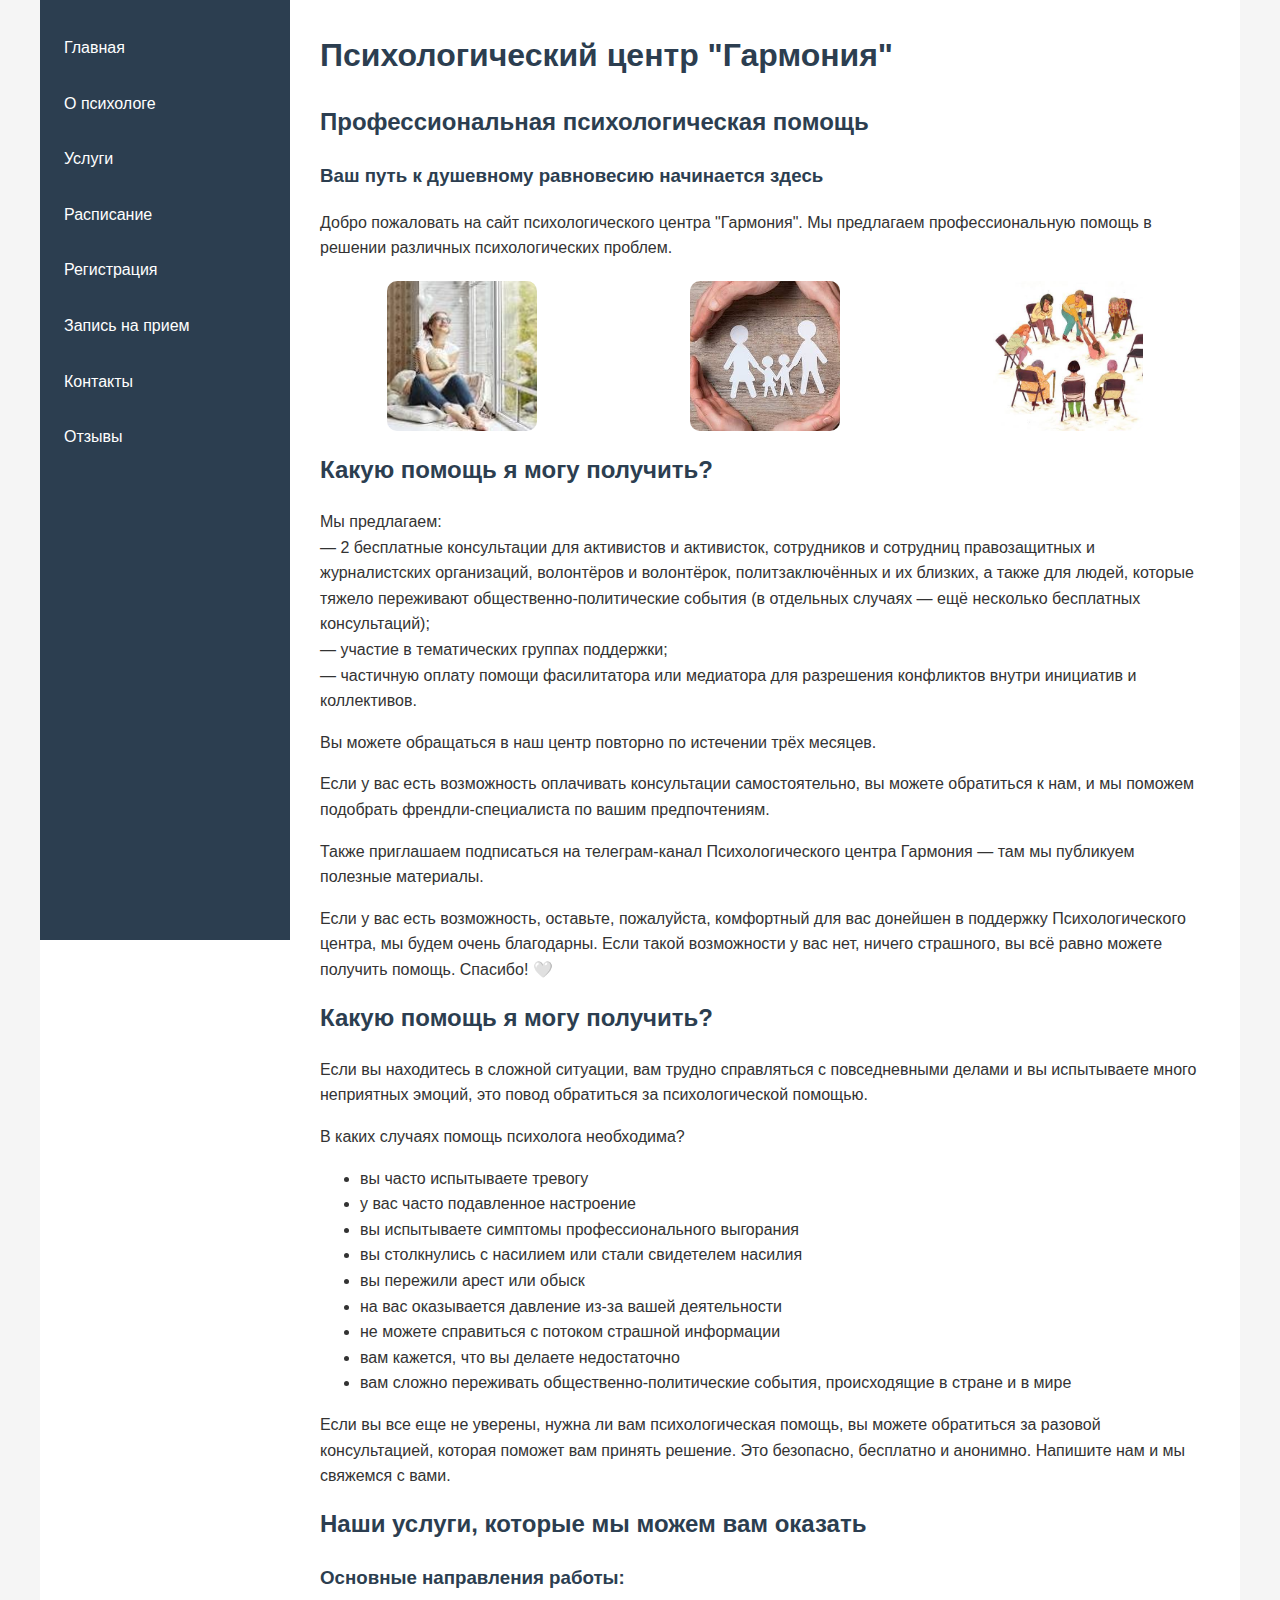
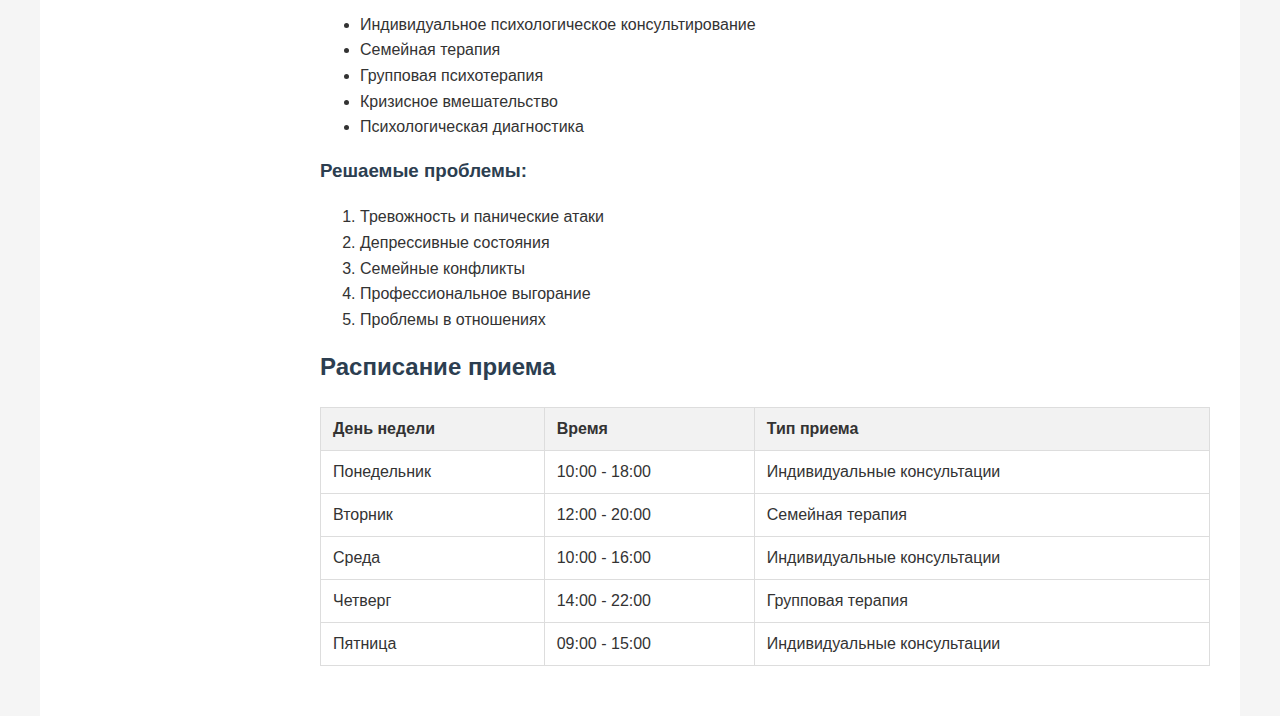
<file: index.html>
<html>
<head>
    <meta charset="UTF-8">
    <meta name="viewport" content="width=device-width, initial-scale=1.0">
    <title>Психологический центр "Гармония"</title>
    <link href=main.css rel="stylesheet" type="text/css"> 
</head>
<body>
    <div class="container">
        <aside class="sidebar">
            <nav>
                <ul>
                    <li><a href="index.html">Главная</a></li>
                    <li><a href="index.html#about">О психологе</a></li>
                    <li><a href="index.html#services">Услуги</a></li>
                    <li><a href="index.html#schedule">Расписание</a></li>
                    <li><a href="Регистрация.html">Регистрация</a></li>
                    <li><a href="Личный кабинет.html">Запись на прием</a></li>
                    <li><a href="contacts.html">Контакты</a></li>
                    <li><a href="reviews.html">Отзывы</a></li>
                </ul>
            </nav>
        </aside>

        <main class="content">
            <section id="home">
                <h1>Психологический центр "Гармония"</h1>
                <h2>Профессиональная психологическая помощь</h2>
                <h3>Ваш путь к душевному равновесию начинается здесь</h3>

                <p>Добро пожаловать на сайт психологического центра "Гармония". Мы предлагаем профессиональную помощь в решении различных психологических проблем.</p>

                <div class="services-images">
                    <img src="screenshots\pcix1.jpg" alt="Индивидуальная терапия">
                    <img src="screenshots\pcix2.jpg" alt="Семейная терапия">
                    <img src="screenshots\pcix3.jpg" alt="Групповая терапия">
                </div>
            </section>


            <section id="about">
                <h2>Какую помощь я могу получить?</h2>

                <p>Мы предлагаем:<br>
— 2 бесплатные консультации для активистов и активисток, сотрудников и сотрудниц правозащитных и журналистских организаций, волонтёров и волонтёрок, политзаключённых и их близких, а также для людей, которые тяжело переживают общественно-политические события (в отдельных случаях — ещё несколько бесплатных консультаций);<br>
— участие в тематических группах поддержки;<br>
— частичную оплату помощи фасилитатора или медиатора для разрешения конфликтов внутри инициатив и коллективов.</p>
                <p>Вы можете обращаться в наш центр повторно по истечении трёх месяцев.</p>
                <p>Если у вас есть возможность оплачивать консультации самостоятельно, вы можете обратиться к нам, и мы поможем подобрать френдли-специалиста по вашим предпочтениям.</p>
                <p>Также приглашаем подписаться на телеграм-канал Психологического центра Гармония — там мы публикуем полезные материалы.</p>
                <p>Если у вас есть возможность, оставьте, пожалуйста, комфортный для вас донейшен в поддержку Психологического центра, мы будем очень благодарны. Если такой возможности у вас нет, ничего страшного, вы всё равно можете получить помощь. Спасибо! 🤍</p>
                
                <h2>Какую помощь я могу получить?</h2>
                <p>Если вы находитесь в сложной ситуации, вам трудно справляться с повседневными делами и вы испытываете много неприятных эмоций, это повод обратиться за психологической помощью.</p>
                <p>В каких случаях помощь психолога необходима?</p>
                <ul>
                    <li>вы часто испытываете тревогу</li>
                    <li>у вас часто подавленное настроение</li>
                    <li>вы испытываете симптомы профессионального выгорания</li>
                    <li>вы столкнулись с насилием или стали свидетелем насилия</li>
                    <li>вы пережили арест или обыск</li>
                    <li>на вас оказывается давление из-за вашей деятельности</li>
                    <li>не можете справиться с потоком страшной информации</li>
                    <li>вам кажется, что вы делаете недостаточно</li>
                    <li>вам сложно переживать общественно-политические события, происходящие в стране и в мире</li>
                </ul>
                <p>Если вы все еще не уверены, нужна ли вам психологическая помощь, вы можете обратиться за разовой консультацией, которая поможет вам принять решение. Это безопасно, бесплатно и анонимно. Напишите нам и мы свяжемся с вами.</p>
                
            <section id="services">
                <h2>Наши услуги, которые мы можем вам оказать</h2>

                <h3>Основные направления работы:</h3>
                <ul>
                    <li>Индивидуальное психологическое консультирование</li>
                    <li>Семейная терапия</li>
                    <li>Групповая психотерапия</li>
                    <li>Кризисное вмешательство</li>
                    <li>Психологическая диагностика</li>
                </ul>

                <h3>Решаемые проблемы:</h3>
                <ol>
                    <li>Тревожность и панические атаки</li>
                    <li>Депрессивные состояния</li>
                    <li>Семейные конфликты</li>
                    <li>Профессиональное выгорание</li>
                    <li>Проблемы в отношениях</li>
                </ol>
            </section>

            <section id="schedule">
                <h2>Расписание приема</h2>
                <table>
                    <tr>
                        <th>День недели</th>
                        <th>Время</th>
                        <th>Тип приема</th>
                    </tr>
                    <tr>
                        <td>Понедельник</td>
                        <td>10:00 - 18:00</td>
                        <td>Индивидуальные консультации</td>
                    </tr>
                    <tr>
                        <td>Вторник</td>
                        <td>12:00 - 20:00</td>
                        <td>Семейная терапия</td>
                    </tr>
                    <tr>
                        <td>Среда</td>
                        <td>10:00 - 16:00</td>
                        <td>Индивидуальные консультации</td>
                    </tr>
                    <tr>
                        <td>Четверг</td>
                        <td>14:00 - 22:00</td>
                        <td>Групповая терапия</td>
                    </tr>
                    <tr>
                        <td>Пятница</td>
                        <td>09:00 - 15:00</td>
                        <td>Индивидуальные консультации</td>
                    </tr>
                </table>
            </section>






                </section>
        </main>
    </div>
</body>
</html>
</file>
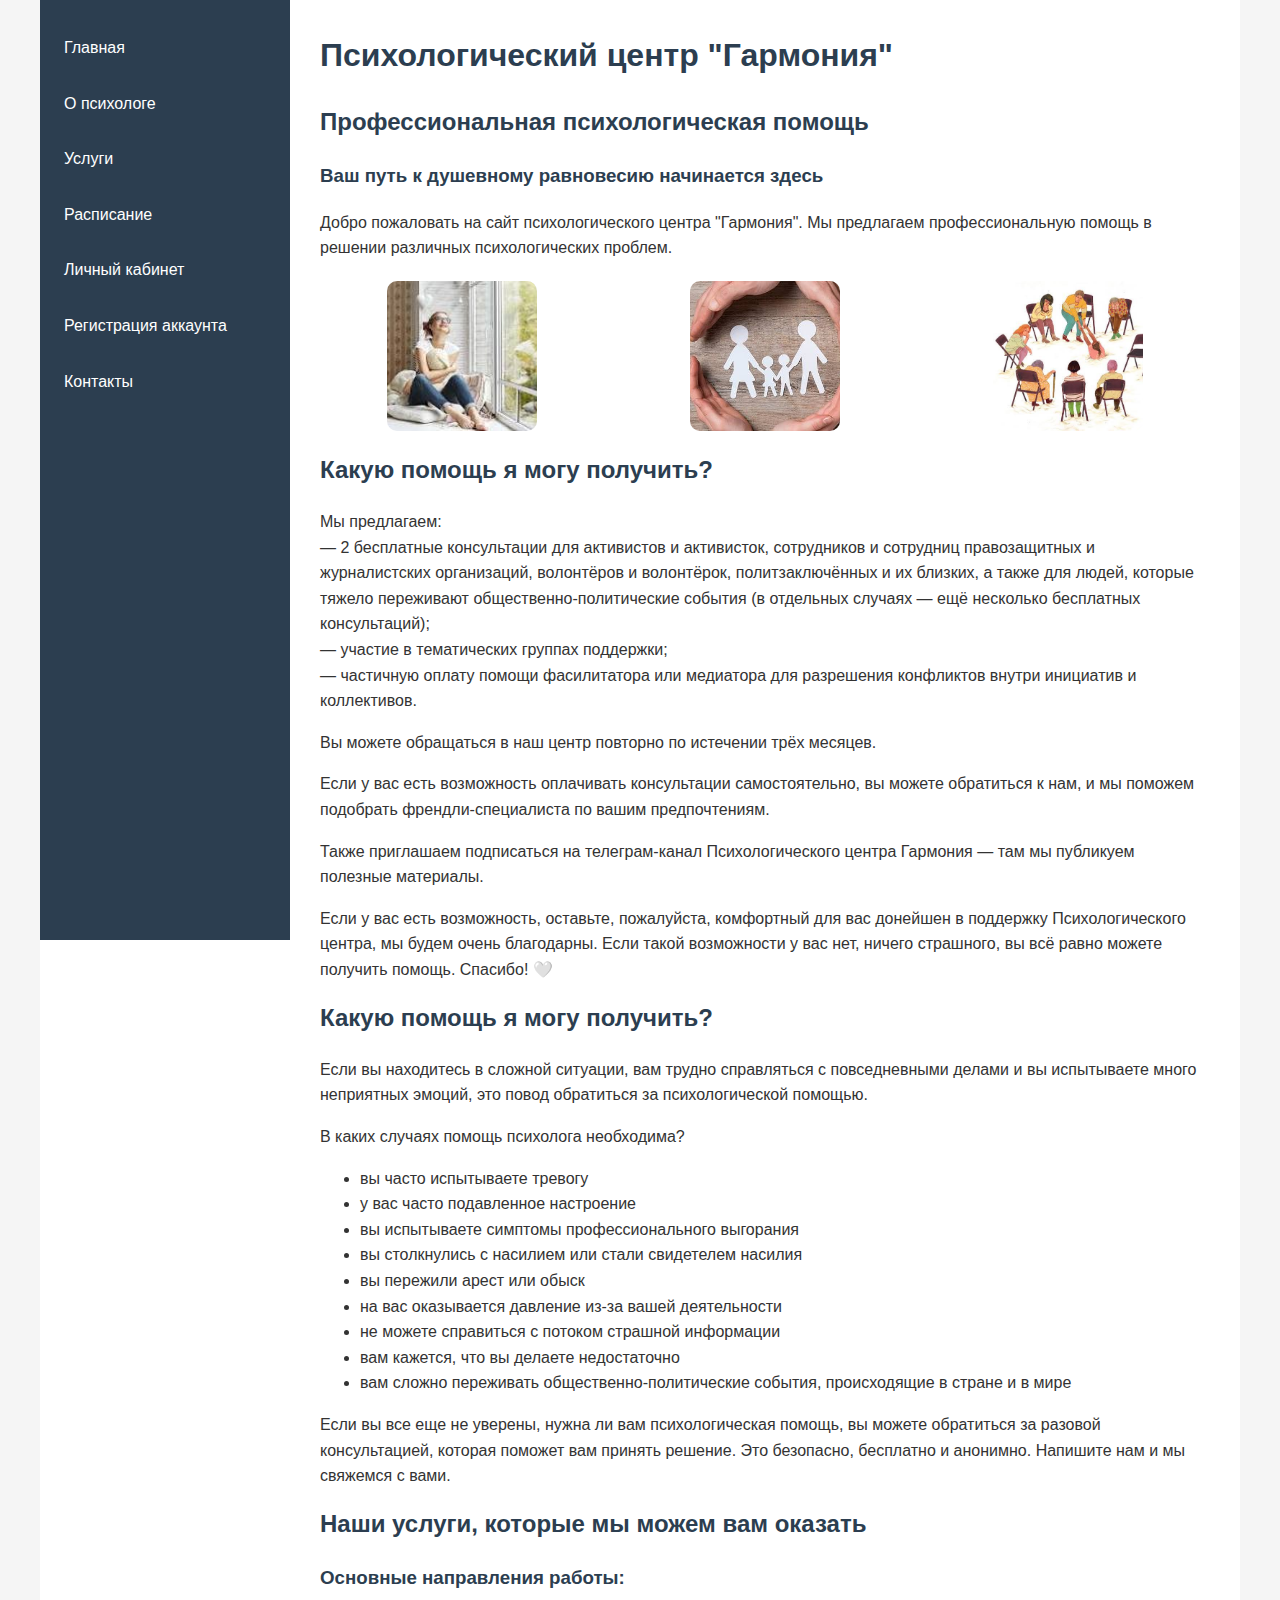
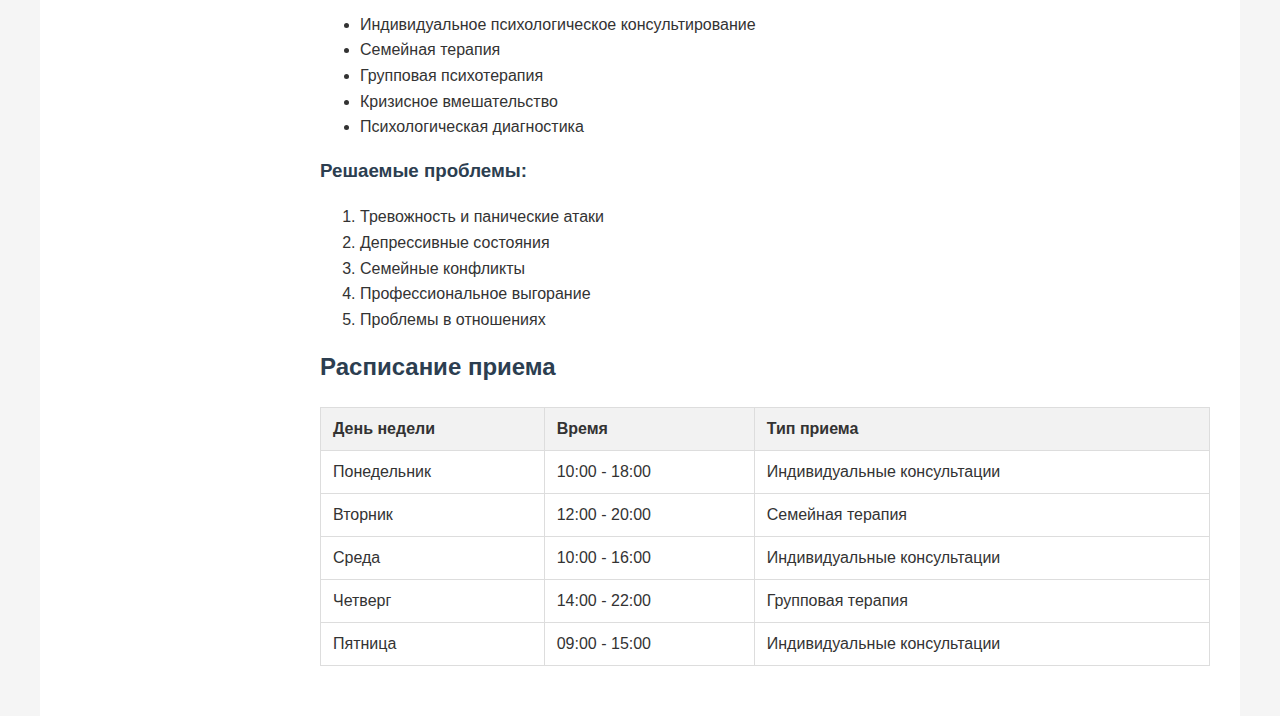
<file: Getting Started/index.html>
<html>
<head>
    <meta charset="UTF-8">
    <meta name="viewport" content="width=device-width, initial-scale=1.0">
    <title>Психологический центр "Гармония"</title>
    <link href=main.css rel="stylesheet" type="text/css"> 
</head>
<body>
    <div class="container">
        <aside class="sidebar">
            <nav>
                <ul>
                    <li><a href="#home">Главная</a></li>
                    <li><a href="#about">О психологе</a></li>
                    <li><a href="#services">Услуги</a></li>
                    <li><a href="#schedule">Расписание</a></li>
                    <li><a href="Личный кабинет.html">Личный кабинет</a></li>
                    <li><a href="Регистрация.html">Регистрация аккаунта</a></li>
                    <li><a href="Контакты.html">Контакты</a></li>
                </ul>
            </nav>
        </aside>

        <main class="content">
            <section id="home">
                <h1>Психологический центр "Гармония"</h1>
                <h2>Профессиональная психологическая помощь</h2>
                <h3>Ваш путь к душевному равновесию начинается здесь</h3>

                <p>Добро пожаловать на сайт психологического центра "Гармония". Мы предлагаем профессиональную помощь в решении различных психологических проблем.</p>

                <div class="services-images">
                    <img src="screenshots\pcix1.jpg" alt="Индивидуальная терапия">
                    <img src="screenshots\pcix2.jpg" alt="Семейная терапия">
                    <img src="screenshots\pcix3.jpg" alt="Групповая терапия">
                </div>
            </section>


            <section id="about">
                <h2>Какую помощь я могу получить?</h2>

                <p>Мы предлагаем:<br>
— 2 бесплатные консультации для активистов и активисток, сотрудников и сотрудниц правозащитных и журналистских организаций, волонтёров и волонтёрок, политзаключённых и их близких, а также для людей, которые тяжело переживают общественно-политические события (в отдельных случаях — ещё несколько бесплатных консультаций);<br>
— участие в тематических группах поддержки;<br>
— частичную оплату помощи фасилитатора или медиатора для разрешения конфликтов внутри инициатив и коллективов.</p>
                <p>Вы можете обращаться в наш центр повторно по истечении трёх месяцев.</p>
                <p>Если у вас есть возможность оплачивать консультации самостоятельно, вы можете обратиться к нам, и мы поможем подобрать френдли-специалиста по вашим предпочтениям.</p>
                <p>Также приглашаем подписаться на телеграм-канал Психологического центра Гармония — там мы публикуем полезные материалы.</p>
                <p>Если у вас есть возможность, оставьте, пожалуйста, комфортный для вас донейшен в поддержку Психологического центра, мы будем очень благодарны. Если такой возможности у вас нет, ничего страшного, вы всё равно можете получить помощь. Спасибо! 🤍</p>
                
                <h2>Какую помощь я могу получить?</h2>
                <p>Если вы находитесь в сложной ситуации, вам трудно справляться с повседневными делами и вы испытываете много неприятных эмоций, это повод обратиться за психологической помощью.</p>
                <p>В каких случаях помощь психолога необходима?</p>
                <ul>
                    <li>вы часто испытываете тревогу</li>
                    <li>у вас часто подавленное настроение</li>
                    <li>вы испытываете симптомы профессионального выгорания</li>
                    <li>вы столкнулись с насилием или стали свидетелем насилия</li>
                    <li>вы пережили арест или обыск</li>
                    <li>на вас оказывается давление из-за вашей деятельности</li>
                    <li>не можете справиться с потоком страшной информации</li>
                    <li>вам кажется, что вы делаете недостаточно</li>
                    <li>вам сложно переживать общественно-политические события, происходящие в стране и в мире</li>
                </ul>
                <p>Если вы все еще не уверены, нужна ли вам психологическая помощь, вы можете обратиться за разовой консультацией, которая поможет вам принять решение. Это безопасно, бесплатно и анонимно. Напишите нам и мы свяжемся с вами.</p>
                
            <section id="services">
                <h2>Наши услуги, которые мы можем вам оказать</h2>

                <h3>Основные направления работы:</h3>
                <ul>
                    <li>Индивидуальное психологическое консультирование</li>
                    <li>Семейная терапия</li>
                    <li>Групповая психотерапия</li>
                    <li>Кризисное вмешательство</li>
                    <li>Психологическая диагностика</li>
                </ul>

                <h3>Решаемые проблемы:</h3>
                <ol>
                    <li>Тревожность и панические атаки</li>
                    <li>Депрессивные состояния</li>
                    <li>Семейные конфликты</li>
                    <li>Профессиональное выгорание</li>
                    <li>Проблемы в отношениях</li>
                </ol>
            </section>

            <section id="schedule">
                <h2>Расписание приема</h2>
                <table>
                    <tr>
                        <th>День недели</th>
                        <th>Время</th>
                        <th>Тип приема</th>
                    </tr>
                    <tr>
                        <td>Понедельник</td>
                        <td>10:00 - 18:00</td>
                        <td>Индивидуальные консультации</td>
                    </tr>
                    <tr>
                        <td>Вторник</td>
                        <td>12:00 - 20:00</td>
                        <td>Семейная терапия</td>
                    </tr>
                    <tr>
                        <td>Среда</td>
                        <td>10:00 - 16:00</td>
                        <td>Индивидуальные консультации</td>
                    </tr>
                    <tr>
                        <td>Четверг</td>
                        <td>14:00 - 22:00</td>
                        <td>Групповая терапия</td>
                    </tr>
                    <tr>
                        <td>Пятница</td>
                        <td>09:00 - 15:00</td>
                        <td>Индивидуальные консультации</td>
                    </tr>
                </table>
            </section>






                </section>
        </main>
    </div>
</body>
</html>
</file>
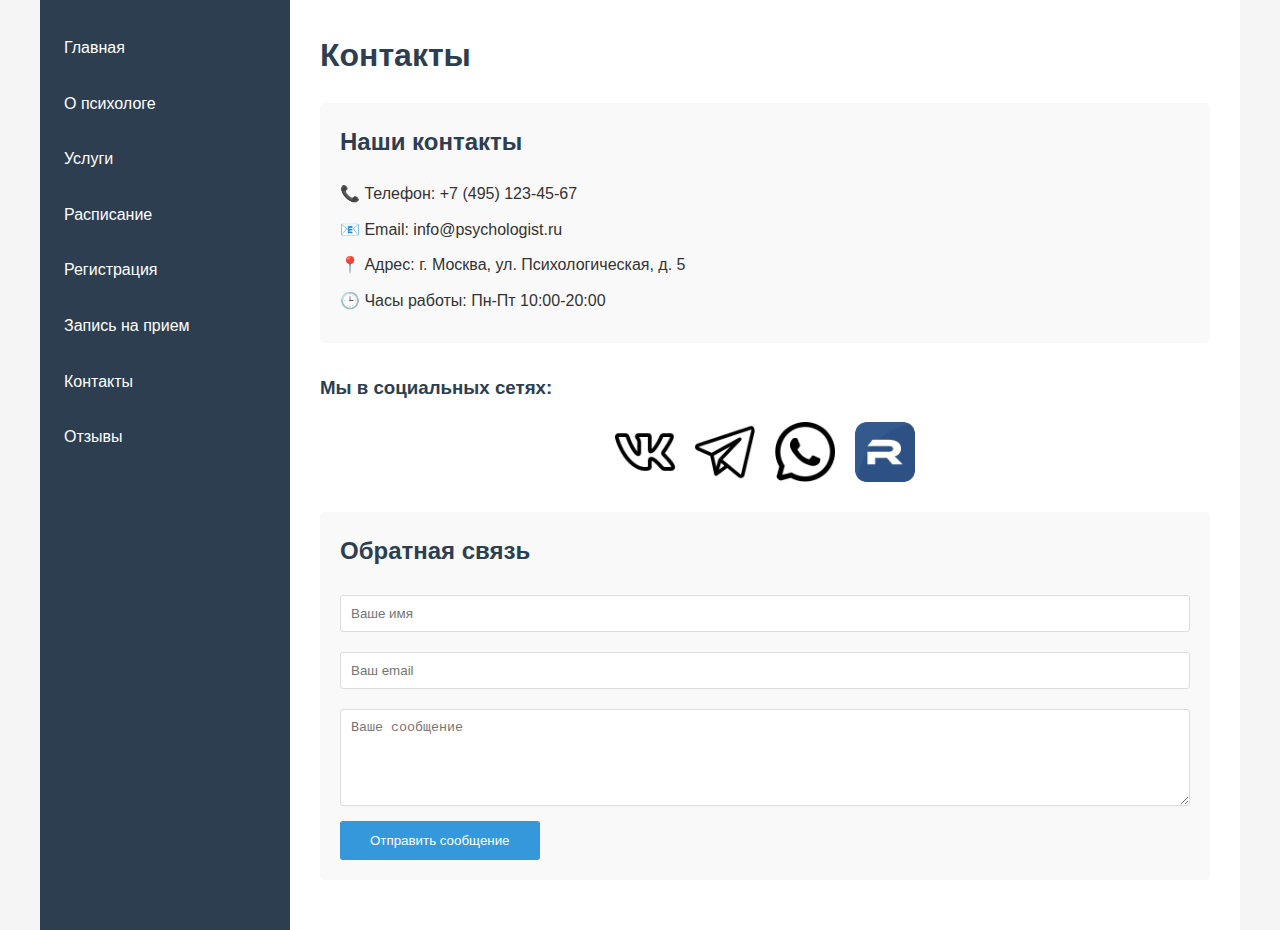
<file: Контакты.html>
<html>
<head>
    <meta charset="UTF-8">
    <meta name="viewport" content="width=device-width, initial-scale=1.0">
    <title>Контакты | Психологический центр "Гармония"</title>
    <link href="main.css" rel="stylesheet" type="text/css"> 
</head>
<body>
    <div class="container">
        <aside class="sidebar">
            <nav>
                <ul>
                    <li><a href="index.html">Главная</a></li>
                    <li><a href="index.html#about">О психологе</a></li>
                    <li><a href="index.html#services">Услуги</a></li>
                    <li><a href="index.html#schedule">Расписание</a></li>
                    <li><a href="Регистрация.html">Регистрация</a></li>
                    <li><a href="Личный кабинет.html">Запись на прием</a></li>
                    <li><a href="Контакты.html">Контакты</a></li>
                    <li><a href="Отзывы.html">Отзывы</a></li>
                    
                </ul>
            </nav>
        </aside>

        <main class="content">
            <section id="contacts">
                <h1>Контакты</h1>
                
                <div class="contact-info">
                    <h2>Наши контакты</h2>
                    <p>📞 Телефон: +7 (495) 123-45-67</p>
                    <p>📧 Email: info@psychologist.ru</p>
                    <p>📍 Адрес: г. Москва, ул. Психологическая, д. 5</p>
                    <p>🕒 Часы работы: Пн-Пт 10:00-20:00</p>
                </div>

                <div class="social-buttons">
                    <h3>Мы в социальных сетях:</h3>
                    <div class="social-icons">
                    <a href="https://vk.company/ru/" class="social-icon vk" title="VK">
                        <img src="screenshots/vk.png" alt="VK">
                    </a>
                    <a href="https://telegram.org/" class="social-icon telegram" title="Telegram">
                        <img src="screenshots/telegram.png" alt="Telegram">
                    </a>
                    <a href="https://www.whatsapp.com/?lang=ru" class="social-icon whatsapp" title="WhatsApp">
                        <img src="screenshots/whatsapp" alt="WhatsApp">
                    </a>
                    <a href="https://rutube.ru/" class="social-icon youtube" title="Rutube">
                        <img src="screenshots/rutube.png" alt="Rutube">
                    </a>
                    </div>
                </div>
                

                <form class="feedback-form">
                    <h2>Обратная связь</h2>
                    <input type="text" placeholder="Ваше имя" required>
                    <input type="email" placeholder="Ваш email" required>
                    <textarea placeholder="Ваше сообщение" rows="5" required></textarea>
                    <button type="submit">Отправить сообщение</button>
                </form>
            </section>
        </main>
    </div>

</body>
</html>
</file>
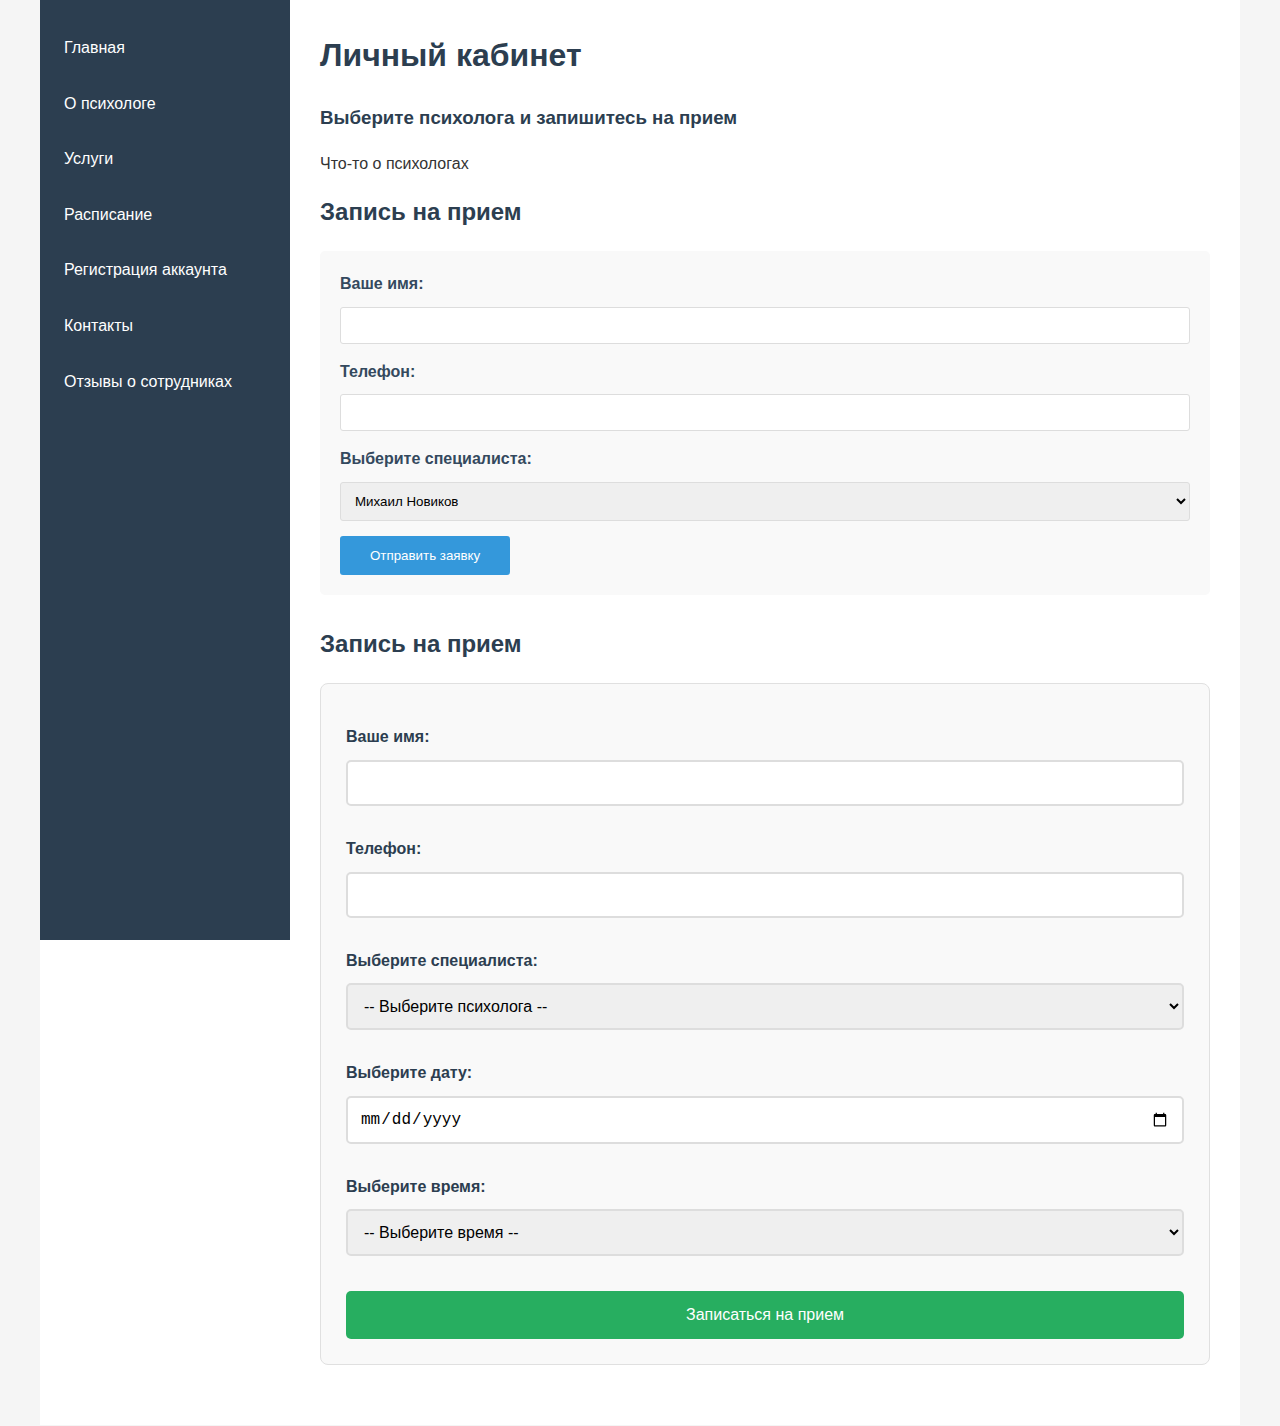
<file: Личный кабинет.html>
<html>
<head>
    <meta charset="UTF-8">
    <meta name="viewport" content="width=device-width, initial-scale=1.0">
    <title>Личный кабинет</title>
    <link href="main.css" rel="stylesheet" type="text/css">
</head>
<body>
    <div class="container">
        <aside class="sidebar">
            <nav>
                <ul>
                    <li><a href="Психология.html">Главная</a></li>
                    <li><a href="Психология.html#about">О психологе</a></li>
                    <li><a href="Психология.html#services">Услуги</a></li>
                    <li><a href="Психология.html#schedule">Расписание</a></li>
                    <li><a href="Регистрация.html">Регистрация аккаунта</a></li>
                    <li><a href="Контакты.html">Контакты</a></li>
                    <li><a href="Отзывы.html">Отзывы о сотрудниках</a></li>
                </ul>
            </nav>
        </aside>

        <main class="content">
            <section id="home">
                <h1>Личный кабинет</h1>
                <h3>Выберите психолога и запишитесь на прием</h3>

                <p>Что-то о психологах</p>
                
                <section id="contact">
                    <h2>Запись на прием</h2>
                    <form action="#" method="post">
                        <label for="name">Ваше имя:</label>
                        <input type="text" id="name" name="name" required>

                        <label for="phone">Телефон:</label>
                        <input type="tel" id="phone" name="phone" required>

                        <label for="psychologists">Выберите специалиста:</label>
                        <select id="psychologists" name="psychologists">
                            <option value="michael">Михаил Новиков</option>
                            <option value="vasia">Василий Пронин</option>
                            <option value="dima">Дмитрий Демидов</option>
                            <option value="maks">Максим Леоньтев</option>
                        </select>

                        <button type="submit">Отправить заявку</button>
                    </form>
                </section>
                <section id="appointment">
                    <h2>Запись на прием</h2>
                    <form action="#" method="post">
                        <label for="name">Ваше имя:</label>
                        <input type="text" id="name" name="name" required>

                        <label for="phone">Телефон:</label>
                        <input type="tel" id="phone" name="phone" required>

                        <label for="specialist">Выберите специалиста:</label>
                        <select id="specialist" name="specialist" required>
                            <option value="">-- Выберите психолога --</option>
                            <option value="michael">Михаил Новиков</option>
                            <option value="vasia">Василий Пронин</option>
                            <option value="dima">Дмитрий Демидов</option>
                            <option value="maks">Максим Леонтьев</option>
                        </select>

                        <label for="date">Выберите дату:</label>
                        <input type="date" id="date" name="date" min="" required>

                        <label for="time">Выберите время:</label>
                        <select id="time" name="time" required>
                            <option value="">-- Выберите время --</option>
                            <!-- Время будет заполняться через JavaScript -->
                        </select>

                        <button type="submit">Записаться на прием</button>
                    </form>
                </section>
            </section>
        </main>
    </div>
    <script>
// JavaScript код из предыдущего сообщения
const availableTimes = [
    '08:00', '08:30', '09:00', '09:30', '10:00', '10:30',
    '11:00', '11:30', '12:00', '12:30', '13:00',
    '14:00', '14:30', '15:00', '15:30', '16:00', '16:30', '17:00'
];

const dateInput = document.getElementById('date');
const today = new Date().toISOString().split('T')[0];
dateInput.min = today;

dateInput.addEventListener('change', function() {
    const timeSelect = document.getElementById('time');
    timeSelect.innerHTML = '<option value="">-- Выберите время --</option>';
    
    availableTimes.forEach(time => {
        const option = document.createElement('option');
        option.value = time;
        option.textContent = time;
        timeSelect.appendChild(option);
    });
});

document.querySelector('form').addEventListener('submit', function(e) {
    const specialist = document.getElementById('specialist').value;
    const date = document.getElementById('date').value;
    const time = document.getElementById('time').value;
    
    if (!specialist || !date || !time) {
        e.preventDefault();
        alert('Пожалуйста, заполните все поля!');
    }
});
</script>
</body>
</html>
</file>
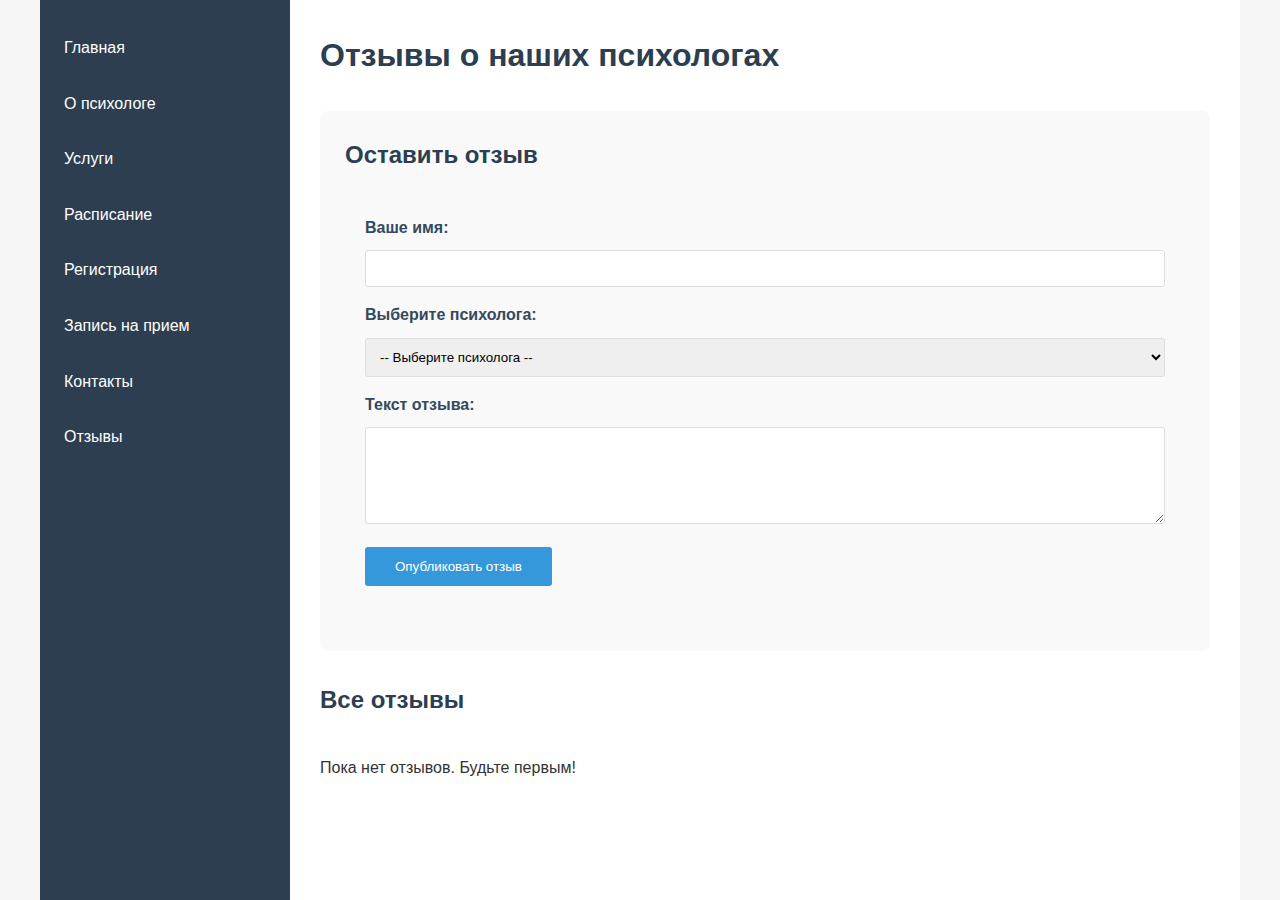
<file: Отзывы.html>
<!DOCTYPE html>
<html lang="ru">
<head>
    <meta charset="UTF-8">
    <meta name="viewport" content="width=device-width, initial-scale=1.0">
    <title>Отзывы | Психологический центр "Гармония"</title>
    <link href="main.css" rel="stylesheet" type="text/css">
</head>
<body>
    <div class="container">
        <aside class="sidebar">
            <nav>
                <ul>
                    <li><a href="index.html">Главная</a></li>
                    <li><a href="index.html#about">О психологе</a></li>
                    <li><a href="index.html#services">Услуги</a></li>
                    <li><a href="index.html#schedule">Расписание</a></li>
                    <li><a href="Регистрация.html">Регистрация</a></li>
                    <li><a href="Личный кабинет.html">Запись на прием</a></li>
                    <li><a href="Контакты.html">Контакты</a></li>
                    <li><a href="Отзывы.html">Отзывы</a></li>
                </ul>
            </nav>
        </aside>

        <main class="content">
            <h1>Отзывы о наших психологах</h1>            
            
            <section id="add-review">
                <h2>Оставить отзыв</h2>
                <form id="review-form">
                    <label for="review-name">Ваше имя:</label>
                    <input type="text" id="review-name" name="name" required>
                    
                    <label for="review-psychologist">Выберите психолога:</label>
                    <select id="review-psychologist" name="psychologist" required>
                        <option value="">-- Выберите психолога --</option>
                        <option value="michael">Михаил Новиков</option>
                        <option value="vasia">Василий Пронин</option>
                        <option value="dima">Дмитрий Демидов</option>
                        <option value="maks">Максим Леонтьев</option>
                    </select>                 
                    
                    <label for="review-text">Текст отзыва:</label>
                    <textarea id="review-text" name="text" rows="5" required></textarea>
                    
                    <button type="submit">Опубликовать отзыв</button>
                </form>
            </section>

            
            <section id="reviews-list">
                <h2>Все отзывы</h2>
                <div class="reviews-container" id="reviews-container">
                    
                </div>
            </section>
        </main>
    </div>

    <script>
      
            function getPsychologistName(key) {
                const psychologists = {
                    'michael': 'Михаил Новиков',
                    'vasia': 'Василий Пронин', 
                    'dima': 'Дмитрий Демидов',
                    'maks': 'Максим Леонтьев'
                };
                return psychologists[key] || key;
            }
     
            function deleteReview(index) {
                if (confirm('Удалить этот отзыв?')) {
                    let reviews = JSON.parse(localStorage.getItem('reviews')) || [];
                    reviews.splice(index, 1);
                    localStorage.setItem('reviews', JSON.stringify(reviews));
                    displayReviews();
                }
            }

            function displayReviews() {
                const reviews = JSON.parse(localStorage.getItem('reviews')) || [];
                const container = document.getElementById('reviews-container');

                if (reviews.length === 0) {
                    container.innerHTML = '<p>Пока нет отзывов. Будьте первым!</p>';
                    return;
                }

                container.innerHTML = reviews.map((review, index) => `
                    <div class="review">
                        <button class="delete-btn" onclick="deleteReview(${index})" title="Удалить отзыв">×</button>
                        <div class="review-header">
                            <strong>${review.name}</strong>
                            <span class="rating">${'★'.repeat(review.rating)}${'☆'.repeat(5-review.rating)}</span>
                        </div>
                        <p class="review-psychologist">Психолог: ${getPsychologistName(review.psychologist)}</p>
                        <p class="review-text">${review.text}</p>
                        <div class="review-date">${review.date}</div>
                    </div>
                `).join('');
            }

            function displayLatestReviews() {
                const reviews = JSON.parse(localStorage.getItem('reviews')) || [];
                const container = document.getElementById('latest-reviews-container');

                if (!container) return; // Если блока нет на странице

                if (reviews.length === 0) {
                    container.innerHTML = '<p>Пока нет отзывов. Будьте первым!</p>';
                    return;
                }

                const latestReviews = reviews.slice(0, 3);
                container.innerHTML = latestReviews.map((review, index) => `
                    <div class="review">
                        <div class="review-header">
                            <strong>${review.name}</strong>
                            <span class="rating">${'★'.repeat(review.rating)}</span>
                        </div>
                        <p class="review-text">${review.text.substring(0, 100)}${review.text.length > 100 ? '...' : ''}</p>
                        <div class="review-date">${review.date}</div>
                    </div>
                `).join('');
            }

            document.addEventListener('DOMContentLoaded', function() {
                const reviewForm = document.getElementById('review-form');
                if (reviewForm) {
                    reviewForm.addEventListener('submit', function(e) {
                        e.preventDefault();

                        const review = {
                            name: document.getElementById('review-name').value,
                            psychologist: document.getElementById('review-psychologist').value,
                            text: document.getElementById('review-text').value,
                            date: new Date().toLocaleDateString('ru-RU')
                        };

                        let reviews = JSON.parse(localStorage.getItem('reviews')) || [];
                        reviews.unshift(review); 
                        localStorage.setItem('reviews', JSON.stringify(reviews));

                        this.reset();

                        displayReviews();

                        alert('Отзыв добавлен! Спасибо!');
                    });
                }

                displayReviews();
                displayLatestReviews();
            });
    </script>
</body>

</html>
</file>
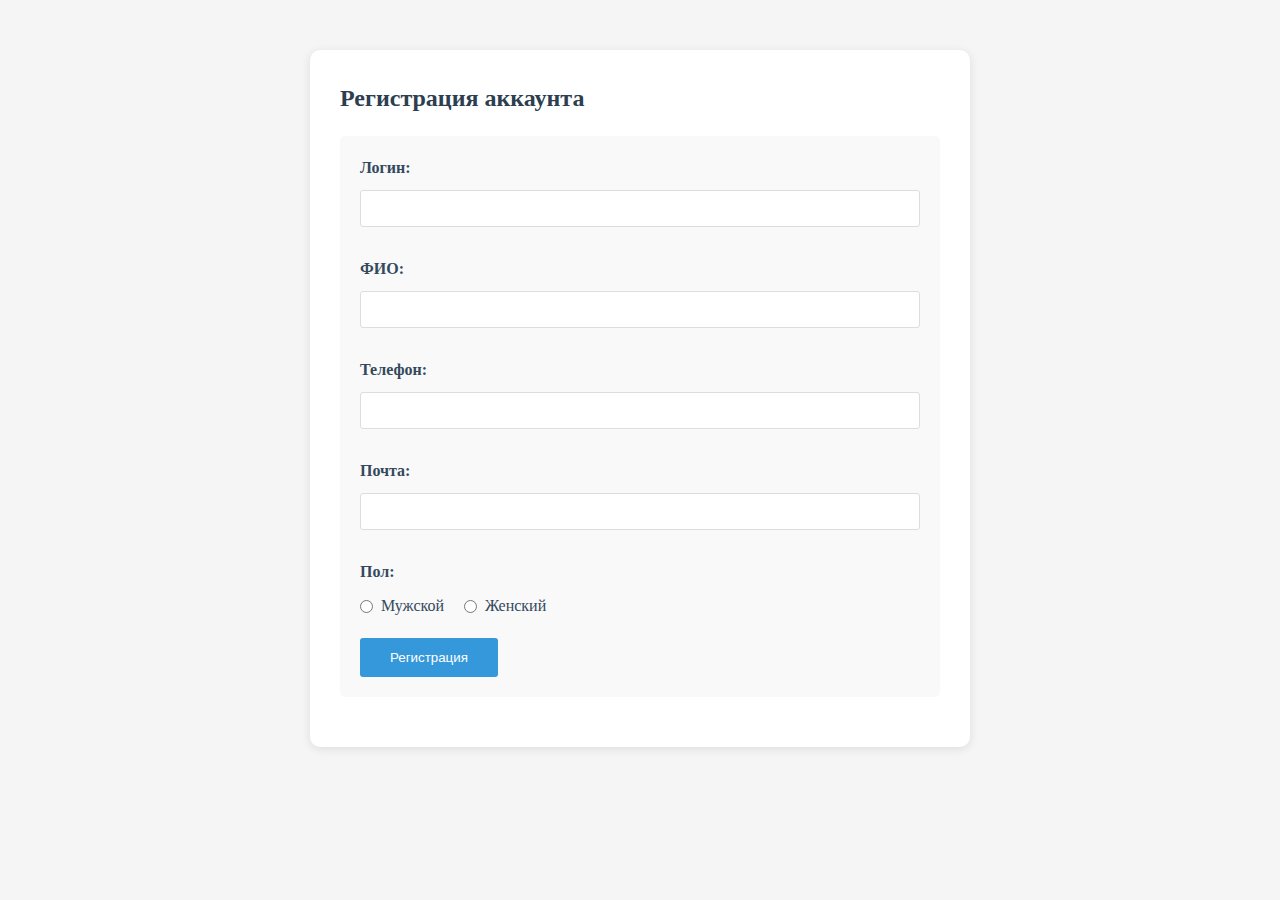
<file: Регистрация.html>
<!DOCTYPE html>
<html lang="ru">
<head>
    <meta name="viewport" content="width=device-width, initial-scale=1.0">
    <meta charset="UTF-8">
    <title></title>       
    <link href=main.css rel="stylesheet" type="text/css">        
</head>
<body>
<div class="form-container">
    <h2>Регистрация аккаунта </h2>
    <form action="#" method="post">
    <div class="form-group">
        <label for="login">Логин:</label>
        <input type="text" id="login" name="login" required>
    </div>
    
    <div class="form-group">
        <label for="fio">ФИО:</label>
        <input type="text" id="fio" name="fio" required>
    </div>
    
    <div class="form-group">
        <label for="phone">Телефон:</label>
        <input type="text" id="phone" name="phone" required>
    </div>
    
    <div class="form-group">
        <label for="mail">Почта:</label>
        <input type="text" id="mail" name="mail" required>
    </div>
    
    <div class="form-group">
        <label for="gender">Пол:</label>
        <div class="radio-group">
           <div class="radio-option">
                <input type="radio" id="male" name="gender" value="male" required>
                <label for="male">Мужской</label>
            </div>
            <div class="radio-option">
                <input type="radio" id="female" name="gender" value="female">
                <label for="female">Женский</label>
            </div>
 
        </div>
    </div>
    <div class="g-recaptcha" data-sitekey="6LdjkPYrAAAAACwAQh4zGRWYQdbKw0VfRVVqaF-0"></div>
    <button type="submit" class="btn">Регистрация</button>   
    </form>
     
</div>
    <script src="https://www.google.com/recaptcha/api.js"></script>
</body>
</html>
</file>
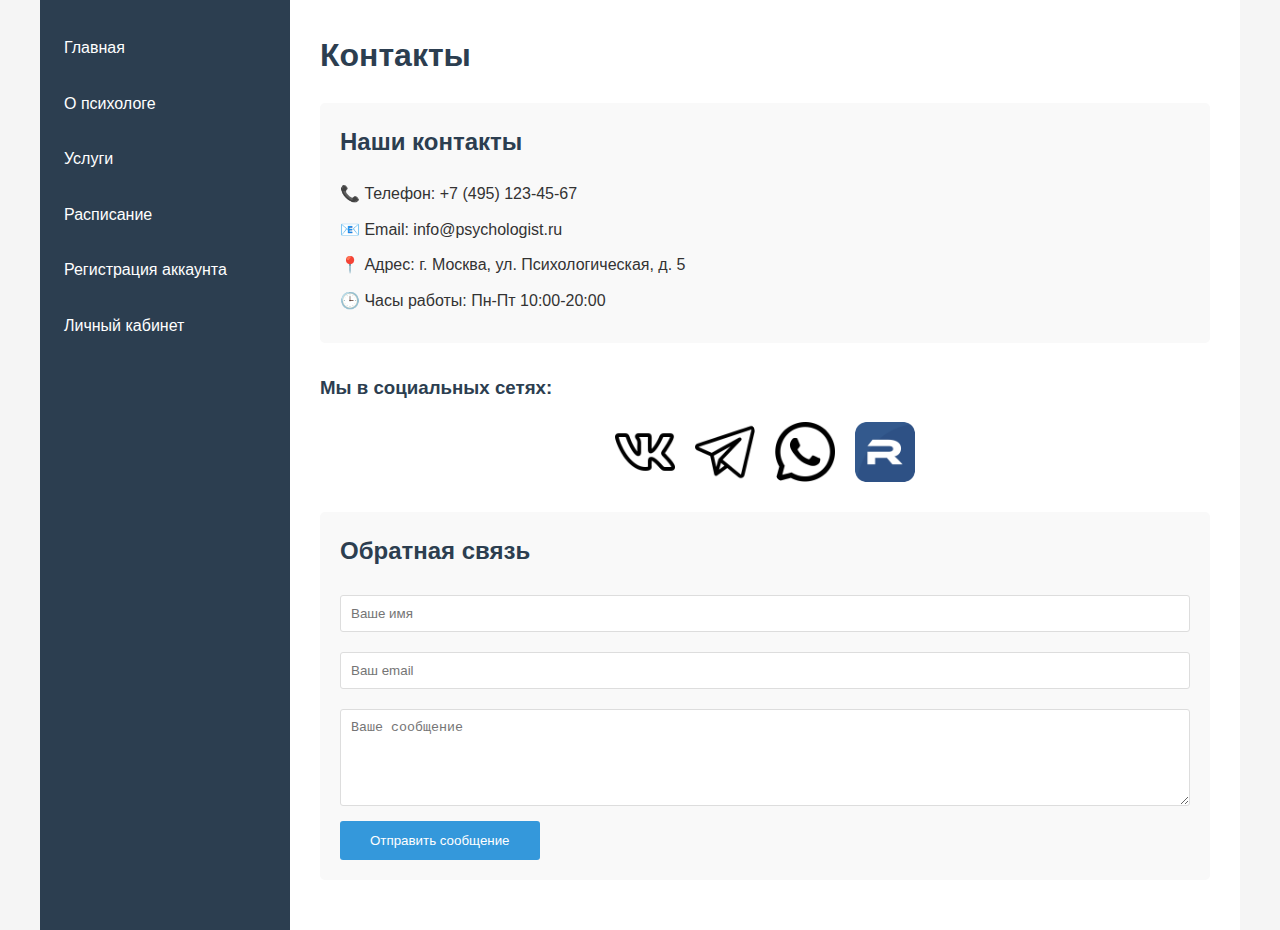
<file: Getting Started/Контакты.html>
<html>
<head>
    <meta charset="UTF-8">
    <meta name="viewport" content="width=device-width, initial-scale=1.0">
    <title>Контакты | Психологический центр "Гармония"</title>
    <link href="main.css" rel="stylesheet" type="text/css"> 
</head>
<body>
    <div class="container">
        <aside class="sidebar">
            <nav>
                <ul>
                    <li><a href="Психология.html">Главная</a></li>
                    <li><a href="Психология.html#about">О психологе</a></li>
                    <li><a href="Психология.html#services">Услуги</a></li>
                    <li><a href="Психология.html#schedule">Расписание</a></li>
                    <li><a href="Регистрация.html">Регистрация аккаунта</a></li>
                    <li><a href="Личный кабинет.html">Личный кабинет</a></li>
                    
                </ul>
            </nav>
        </aside>

        <main class="content">
            <section id="contacts">
                <h1>Контакты</h1>
                
                <div class="contact-info">
                    <h2>Наши контакты</h2>
                    <p>📞 Телефон: +7 (495) 123-45-67</p>
                    <p>📧 Email: info@psychologist.ru</p>
                    <p>📍 Адрес: г. Москва, ул. Психологическая, д. 5</p>
                    <p>🕒 Часы работы: Пн-Пт 10:00-20:00</p>
                </div>

                <div class="social-buttons">
                    <h3>Мы в социальных сетях:</h3>
                    <div class="social-icons">
                    <a href="https://vk.company/ru/" class="social-icon vk" title="VK">
                        <img src="screenshots/vk.png" alt="VK">
                    </a>
                    <a href="https://telegram.org/" class="social-icon telegram" title="Telegram">
                        <img src="screenshots/telegram.png" alt="Telegram">
                    </a>
                    <a href="https://www.whatsapp.com/?lang=ru" class="social-icon whatsapp" title="WhatsApp">
                        <img src="screenshots/whatsapp" alt="WhatsApp">
                    </a>
                    <a href="https://rutube.ru/" class="social-icon youtube" title="Rutube">
                        <img src="screenshots/rutube.png" alt="Rutube">
                    </a>
                    </div>
                </div>
                

                <form class="feedback-form">
                    <h2>Обратная связь</h2>
                    <input type="text" placeholder="Ваше имя" required>
                    <input type="email" placeholder="Ваш email" required>
                    <textarea placeholder="Ваше сообщение" rows="5" required></textarea>
                    <button type="submit">Отправить сообщение</button>
                </form>
            </section>
        </main>
    </div>

</body>
</html>
</file>
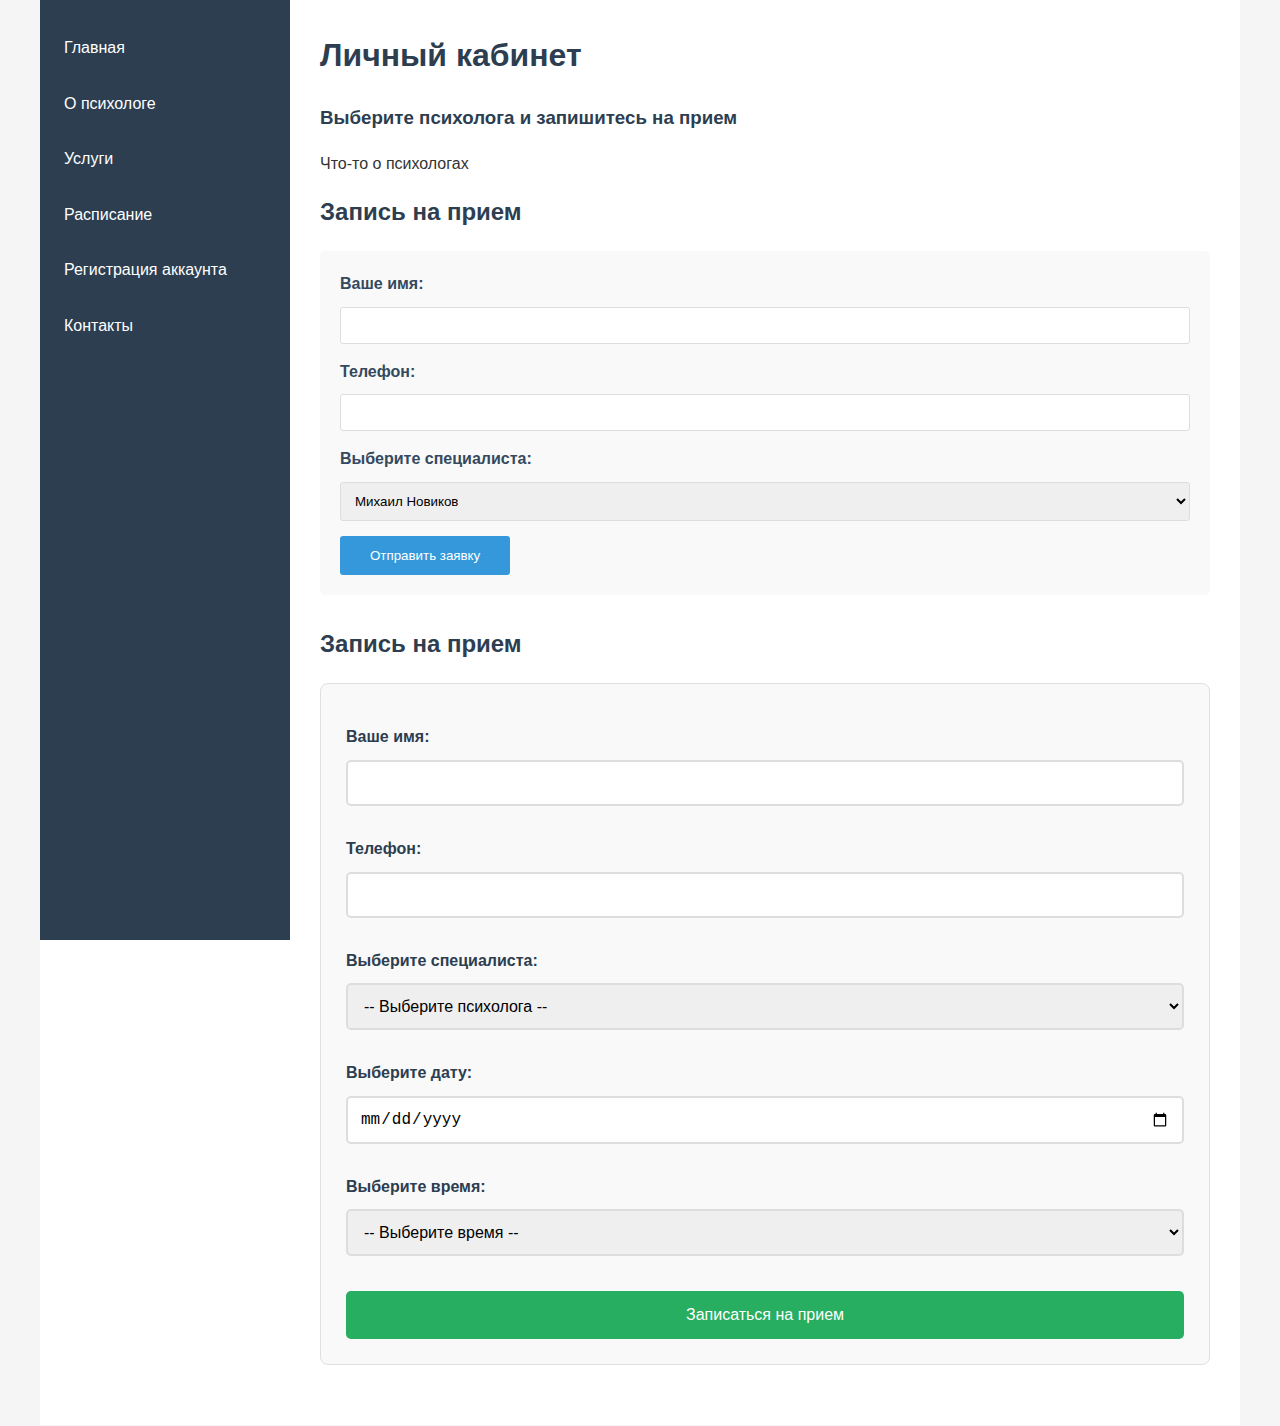
<file: Getting Started/Личный кабинет.html>
<html>
<head>
    <meta charset="UTF-8">
    <meta name="viewport" content="width=device-width, initial-scale=1.0">
    <title>Личный кабинет</title>
    <link href="main.css" rel="stylesheet" type="text/css">
</head>
<body>
    <div class="container">
        <aside class="sidebar">
            <nav>
                <ul>
                    <li><a href="Психология.html">Главная</a></li>
                    <li><a href="Психология.html#about">О психологе</a></li>
                    <li><a href="Психология.html#services">Услуги</a></li>
                    <li><a href="Психология.html#schedule">Расписание</a></li>
                    <li><a href="Регистрация.html">Регистрация аккаунта</a></li>
                    <li><a href="contacts.html">Контакты</a></li>
                </ul>
            </nav>
        </aside>

        <main class="content">
            <section id="home">
                <h1>Личный кабинет</h1>
                <h3>Выберите психолога и запишитесь на прием</h3>

                <p>Что-то о психологах</p>
                
                <section id="contact">
                    <h2>Запись на прием</h2>
                    <form action="#" method="post">
                        <label for="name">Ваше имя:</label>
                        <input type="text" id="name" name="name" required>

                        <label for="phone">Телефон:</label>
                        <input type="tel" id="phone" name="phone" required>

                        <label for="psychologists">Выберите специалиста:</label>
                        <select id="psychologists" name="psychologists">
                            <option value="michael">Михаил Новиков</option>
                            <option value="vasia">Василий Пронин</option>
                            <option value="dima">Дмитрий Демидов</option>
                            <option value="maks">Максим Леоньтев</option>
                        </select>

                        <button type="submit">Отправить заявку</button>
                    </form>
                </section>
                <section id="appointment">
                    <h2>Запись на прием</h2>
                    <form action="#" method="post">
                        <label for="name">Ваше имя:</label>
                        <input type="text" id="name" name="name" required>

                        <label for="phone">Телефон:</label>
                        <input type="tel" id="phone" name="phone" required>

                        <label for="specialist">Выберите специалиста:</label>
                        <select id="specialist" name="specialist" required>
                            <option value="">-- Выберите психолога --</option>
                            <option value="michael">Михаил Новиков</option>
                            <option value="vasia">Василий Пронин</option>
                            <option value="dima">Дмитрий Демидов</option>
                            <option value="maks">Максим Леонтьев</option>
                        </select>

                        <label for="date">Выберите дату:</label>
                        <input type="date" id="date" name="date" min="" required>

                        <label for="time">Выберите время:</label>
                        <select id="time" name="time" required>
                            <option value="">-- Выберите время --</option>
                            <!-- Время будет заполняться через JavaScript -->
                        </select>

                        <button type="submit">Записаться на прием</button>
                    </form>
                </section>
            </section>
        </main>
    </div>
    <script>
// JavaScript код из предыдущего сообщения
const availableTimes = [
    '08:00', '08:30', '09:00', '09:30', '10:00', '10:30',
    '11:00', '11:30', '12:00', '12:30', '13:00',
    '14:00', '14:30', '15:00', '15:30', '16:00', '16:30', '17:00'
];

const dateInput = document.getElementById('date');
const today = new Date().toISOString().split('T')[0];
dateInput.min = today;

dateInput.addEventListener('change', function() {
    const timeSelect = document.getElementById('time');
    timeSelect.innerHTML = '<option value="">-- Выберите время --</option>';
    
    availableTimes.forEach(time => {
        const option = document.createElement('option');
        option.value = time;
        option.textContent = time;
        timeSelect.appendChild(option);
    });
});

document.querySelector('form').addEventListener('submit', function(e) {
    const specialist = document.getElementById('specialist').value;
    const date = document.getElementById('date').value;
    const time = document.getElementById('time').value;
    
    if (!specialist || !date || !time) {
        e.preventDefault();
        alert('Пожалуйста, заполните все поля!');
    }
});
</script>
</body>
</html>
</file>
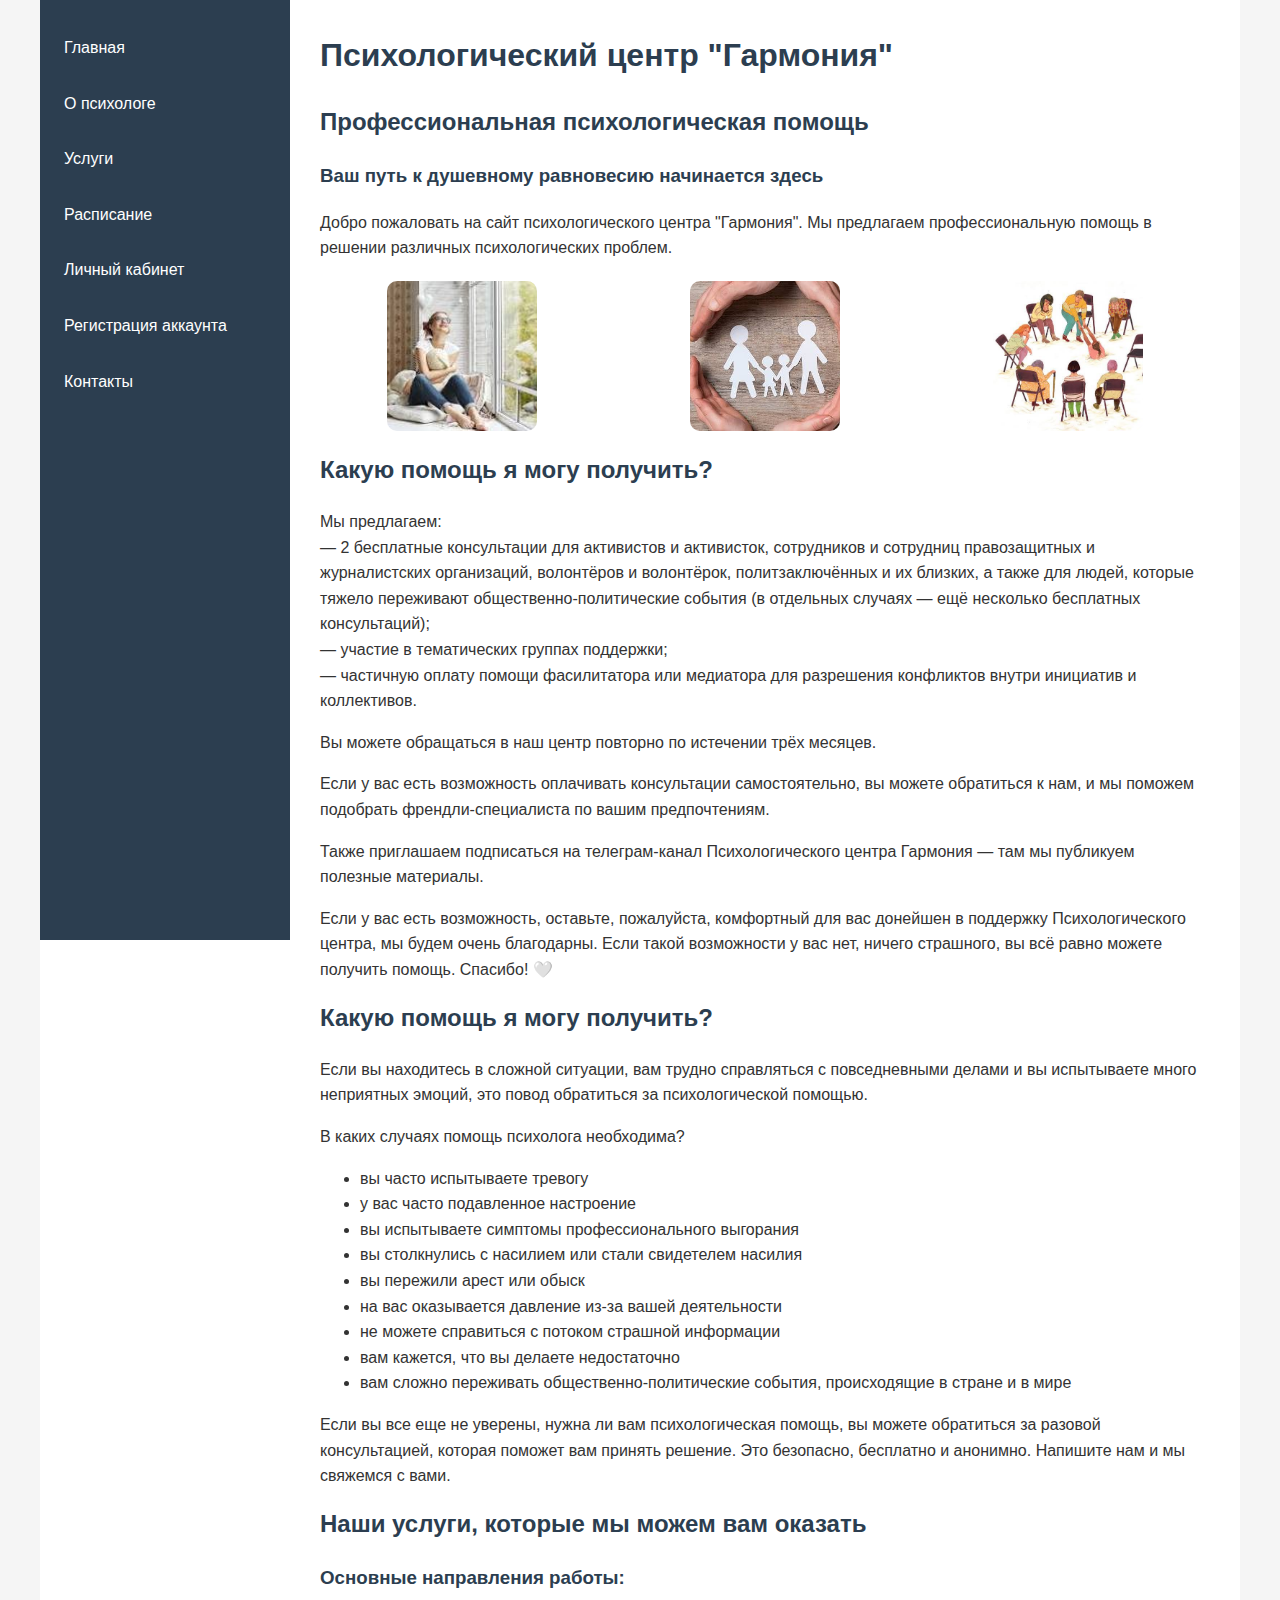
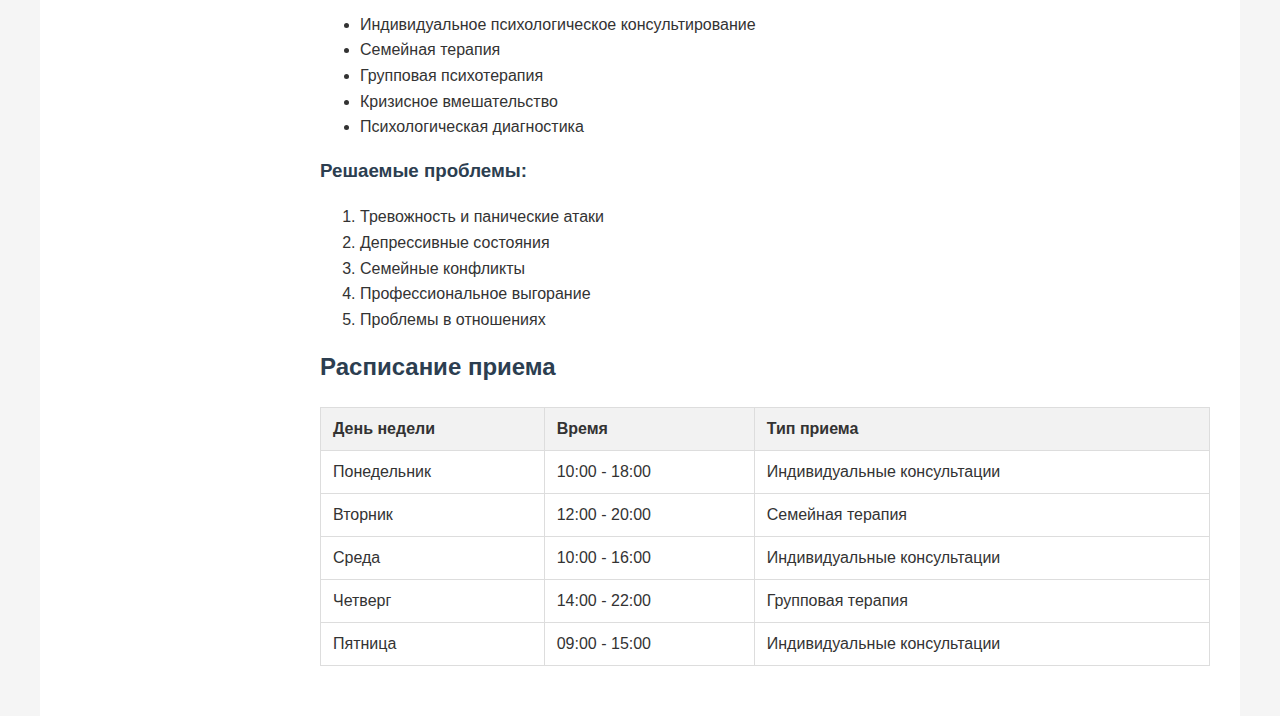
<file: Getting Started/Психология.html>
<html>
<head>
    <meta charset="UTF-8">
    <meta name="viewport" content="width=device-width, initial-scale=1.0">
    <title>Психологический центр "Гармония"</title>
    <link href=main.css rel="stylesheet" type="text/css"> 
</head>
<body>
    <div class="container">
        <aside class="sidebar">
            <nav>
                <ul>
                    <li><a href="#home">Главная</a></li>
                    <li><a href="#about">О психологе</a></li>
                    <li><a href="#services">Услуги</a></li>
                    <li><a href="#schedule">Расписание</a></li>
                    <li><a href="Личный кабинет.html">Личный кабинет</a></li>
                    <li><a href="Регистрация.html">Регистрация аккаунта</a></li>
                    <li><a href="Контакты.html">Контакты</a></li>
                </ul>
            </nav>
        </aside>

        <main class="content">
            <section id="home">
                <h1>Психологический центр "Гармония"</h1>
                <h2>Профессиональная психологическая помощь</h2>
                <h3>Ваш путь к душевному равновесию начинается здесь</h3>

                <p>Добро пожаловать на сайт психологического центра "Гармония". Мы предлагаем профессиональную помощь в решении различных психологических проблем.</p>

                <div class="services-images">
                    <img src="screenshots\pcix1.jpg" alt="Индивидуальная терапия">
                    <img src="screenshots\pcix2.jpg" alt="Семейная терапия">
                    <img src="screenshots\pcix3.jpg" alt="Групповая терапия">
                </div>
            </section>


            <section id="about">
                <h2>Какую помощь я могу получить?</h2>

                <p>Мы предлагаем:<br>
— 2 бесплатные консультации для активистов и активисток, сотрудников и сотрудниц правозащитных и журналистских организаций, волонтёров и волонтёрок, политзаключённых и их близких, а также для людей, которые тяжело переживают общественно-политические события (в отдельных случаях — ещё несколько бесплатных консультаций);<br>
— участие в тематических группах поддержки;<br>
— частичную оплату помощи фасилитатора или медиатора для разрешения конфликтов внутри инициатив и коллективов.</p>
                <p>Вы можете обращаться в наш центр повторно по истечении трёх месяцев.</p>
                <p>Если у вас есть возможность оплачивать консультации самостоятельно, вы можете обратиться к нам, и мы поможем подобрать френдли-специалиста по вашим предпочтениям.</p>
                <p>Также приглашаем подписаться на телеграм-канал Психологического центра Гармония — там мы публикуем полезные материалы.</p>
                <p>Если у вас есть возможность, оставьте, пожалуйста, комфортный для вас донейшен в поддержку Психологического центра, мы будем очень благодарны. Если такой возможности у вас нет, ничего страшного, вы всё равно можете получить помощь. Спасибо! 🤍</p>
                
                <h2>Какую помощь я могу получить?</h2>
                <p>Если вы находитесь в сложной ситуации, вам трудно справляться с повседневными делами и вы испытываете много неприятных эмоций, это повод обратиться за психологической помощью.</p>
                <p>В каких случаях помощь психолога необходима?</p>
                <ul>
                    <li>вы часто испытываете тревогу</li>
                    <li>у вас часто подавленное настроение</li>
                    <li>вы испытываете симптомы профессионального выгорания</li>
                    <li>вы столкнулись с насилием или стали свидетелем насилия</li>
                    <li>вы пережили арест или обыск</li>
                    <li>на вас оказывается давление из-за вашей деятельности</li>
                    <li>не можете справиться с потоком страшной информации</li>
                    <li>вам кажется, что вы делаете недостаточно</li>
                    <li>вам сложно переживать общественно-политические события, происходящие в стране и в мире</li>
                </ul>
                <p>Если вы все еще не уверены, нужна ли вам психологическая помощь, вы можете обратиться за разовой консультацией, которая поможет вам принять решение. Это безопасно, бесплатно и анонимно. Напишите нам и мы свяжемся с вами.</p>
                
            <section id="services">
                <h2>Наши услуги, которые мы можем вам оказать</h2>

                <h3>Основные направления работы:</h3>
                <ul>
                    <li>Индивидуальное психологическое консультирование</li>
                    <li>Семейная терапия</li>
                    <li>Групповая психотерапия</li>
                    <li>Кризисное вмешательство</li>
                    <li>Психологическая диагностика</li>
                </ul>

                <h3>Решаемые проблемы:</h3>
                <ol>
                    <li>Тревожность и панические атаки</li>
                    <li>Депрессивные состояния</li>
                    <li>Семейные конфликты</li>
                    <li>Профессиональное выгорание</li>
                    <li>Проблемы в отношениях</li>
                </ol>
            </section>

            <section id="schedule">
                <h2>Расписание приема</h2>
                <table>
                    <tr>
                        <th>День недели</th>
                        <th>Время</th>
                        <th>Тип приема</th>
                    </tr>
                    <tr>
                        <td>Понедельник</td>
                        <td>10:00 - 18:00</td>
                        <td>Индивидуальные консультации</td>
                    </tr>
                    <tr>
                        <td>Вторник</td>
                        <td>12:00 - 20:00</td>
                        <td>Семейная терапия</td>
                    </tr>
                    <tr>
                        <td>Среда</td>
                        <td>10:00 - 16:00</td>
                        <td>Индивидуальные консультации</td>
                    </tr>
                    <tr>
                        <td>Четверг</td>
                        <td>14:00 - 22:00</td>
                        <td>Групповая терапия</td>
                    </tr>
                    <tr>
                        <td>Пятница</td>
                        <td>09:00 - 15:00</td>
                        <td>Индивидуальные консультации</td>
                    </tr>
                </table>
            </section>






                </section>
        </main>
    </div>
</body>
</html>
</file>
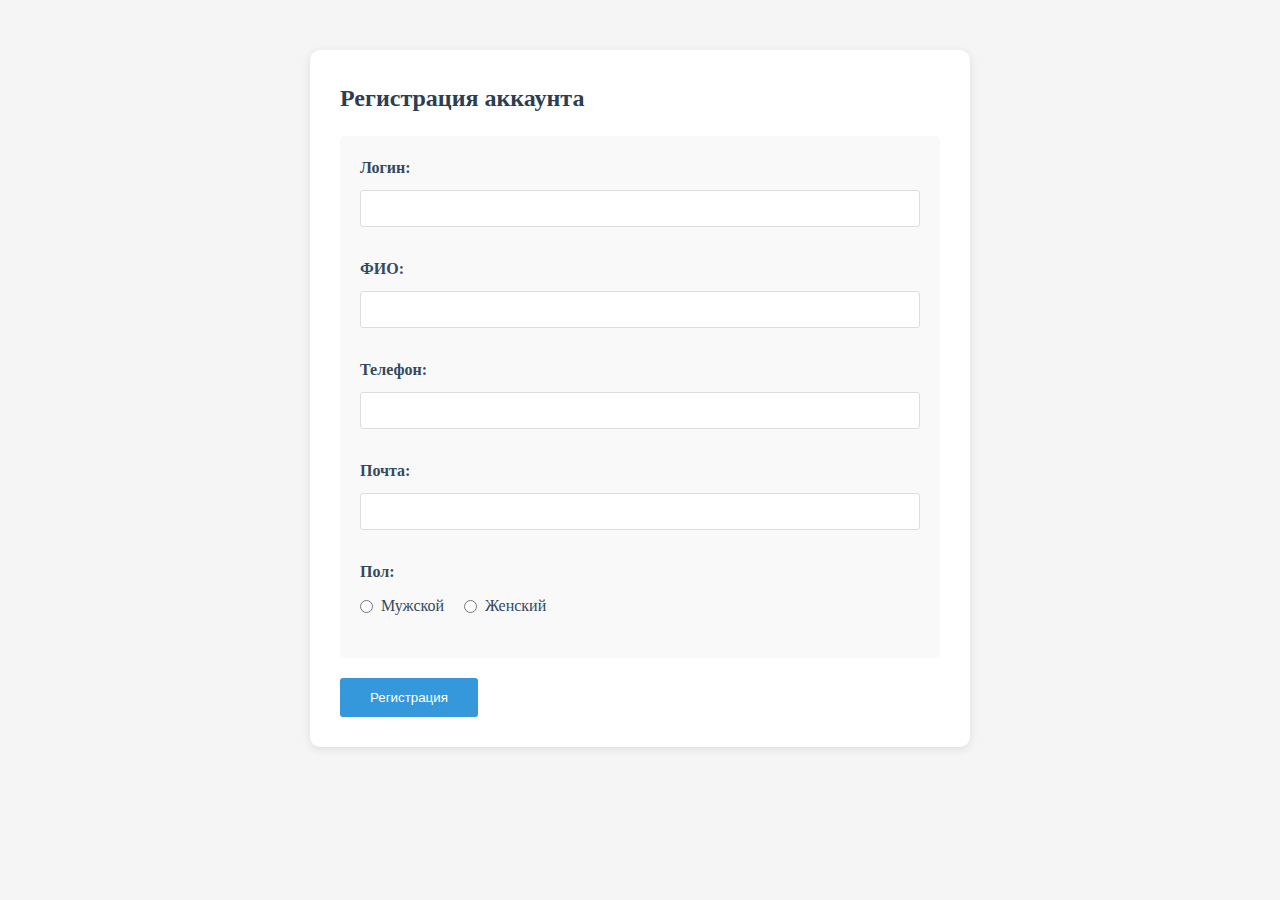
<file: Getting Started/Регистрация.html>
<!DOCTYPE html>
<html lang="ru">
<head>
    <meta name="viewport" content="width=device-width, initial-scale=1.0">
    <meta charset="UTF-8">
    <title></title>       
    <link href=main.css rel="stylesheet" type="text/css">        
</head>
<body>
<div class="form-container">
    <h2>Регистрация аккаунта </h2>
    <form action="#" method="post">
    <div class="form-group">
        <label for="login">Логин:</label>
        <input type="text" id="login" name="login" required>
    </div>
    
    <div class="form-group">
        <label for="fio">ФИО:</label>
        <input type="text" id="fio" name="fio" required>
    </div>
    
    <div class="form-group">
        <label for="phone">Телефон:</label>
        <input type="text" id="phone" name="phone" required>
    </div>
    
    <div class="form-group">
        <label for="mail">Почта:</label>
        <input type="text" id="mail" name="mail" required>
    </div>
    
    <div class="form-group">
        <label for="gender">Пол:</label>
        <div class="radio-group">
           <div class="radio-option">
                <input type="radio" id="male" name="gender" value="male" required>
                <label for="male">Мужской</label>
            </div>
            <div class="radio-option">
                <input type="radio" id="female" name="gender" value="female">
                <label for="female">Женский</label>
            </div>
 
        </div>
    </div>
    </form>
    
    <button type="submit" class="btn">Регистрация</button>
</div>
</body>
</html>
</file>
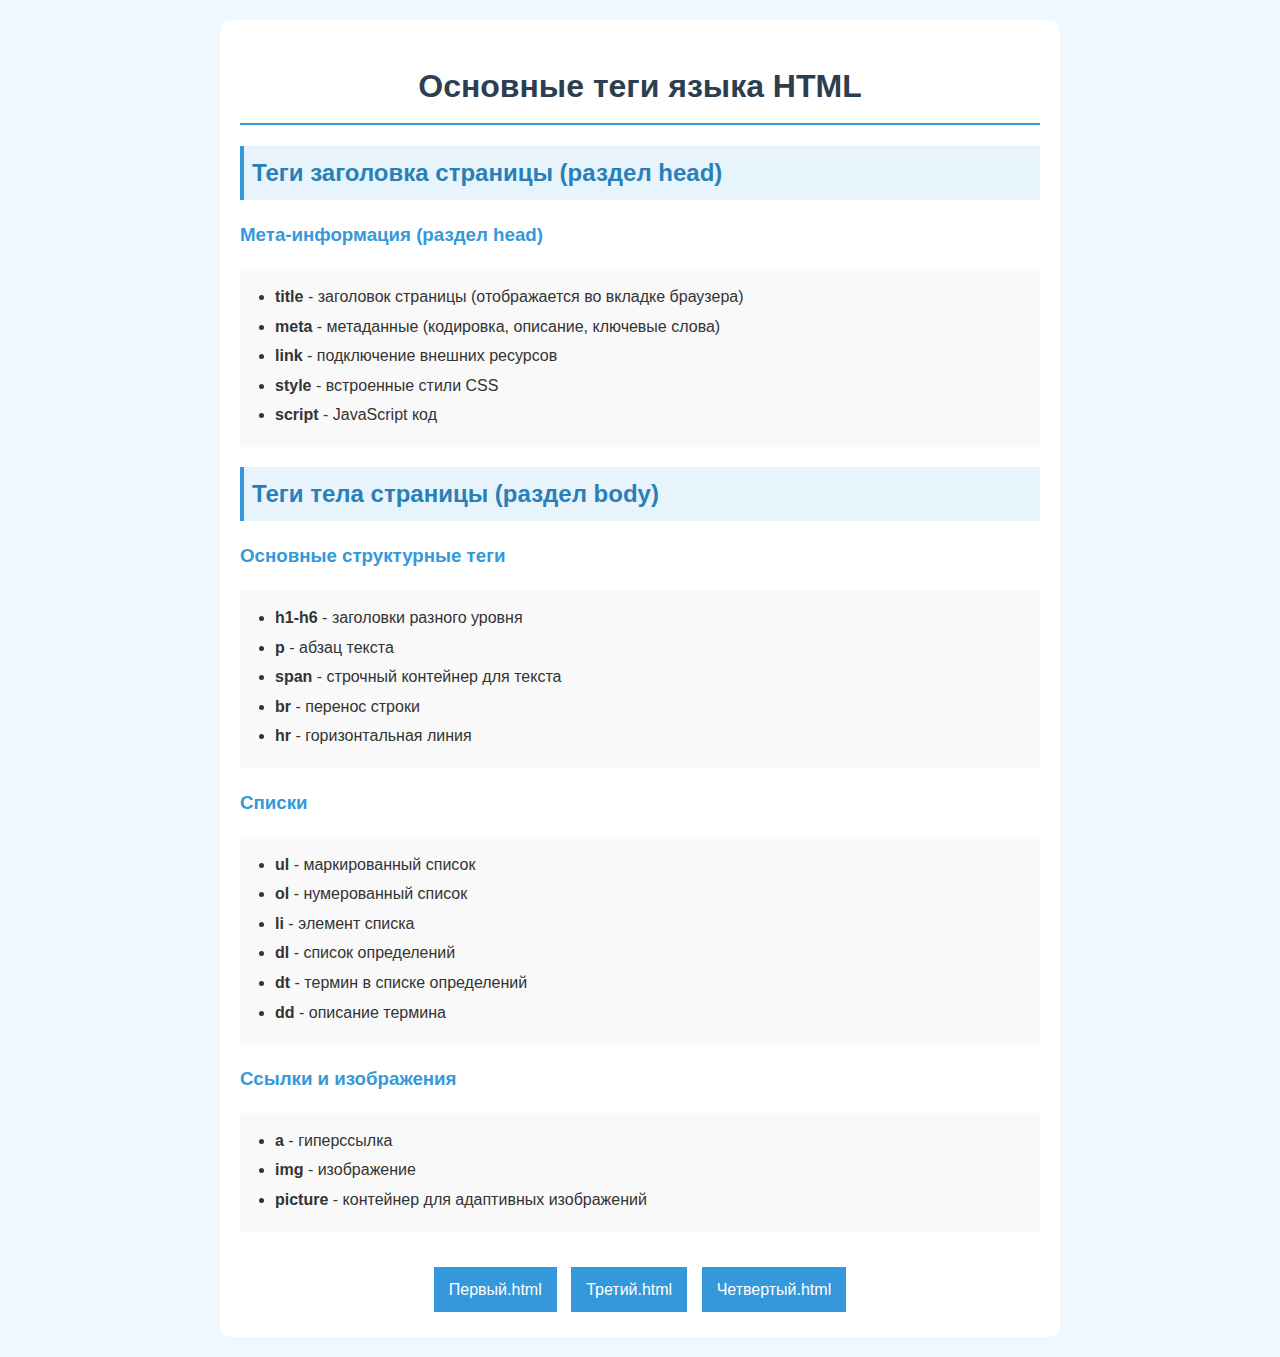
<file: Getting Started/Новая папка/Второй.html>
<!DOCTYPE html>
<html lang="ru">
<head>
    <meta charset="UTF-8">    
    <title>Основные теги языка HTML</title>
    <style>
        body {
            font-family: Arial, sans-serif;
            background-color: #f0f8ff;
            color: #333;
            line-height: 1.6;
            margin: 0;
            padding: 20px;
        }
        
        .container {
            max-width: 800px;
            margin: 0 auto;
            background-color: white;
            padding: 20px;
            border-radius: 10px;            
        }
        
        h1 {
            color: #2c3e50;
            text-align: center;
            border-bottom: 2px solid #3498db;
            padding-bottom: 10px;
        }
        
        h2 {
            color: #2980b9;
            background-color: #e8f4fc;
            padding: 8px;
            border-left: 4px solid #3498db;
        }
        
        h3 {
            color: #3498db;
            margin-top: 20px;
        }
        
        ul {
            background-color: #f9f9f9;
            padding: 15px 15px 15px 35px;            
        }
        
        li {
            margin-bottom: 4px;
        }
        
        .links {
            margin-top: 30px;
            text-align: center;
        }
        
        .links a {
            display: inline-block;
            background-color: #3498db;
            color: white;
            padding: 10px 15px;
            margin: 5px;
            text-decoration: none;
            
        }
        
        
    </style>
</head>
<body>
    <div class="container">
        <h1>Основные теги языка HTML</h1>
        
        <h2>Теги заголовка страницы (раздел head)</h2>
        <h3>Мета-информация (раздел head)</h3>
        
        <ul>
            <li><strong>title</strong> - заголовок страницы (отображается во вкладке браузера)</li>
            <li><strong>meta</strong> - метаданные (кодировка, описание, ключевые слова)</li>
            <li><strong>link</strong> - подключение внешних ресурсов</li>
            <li><strong>style</strong> - встроенные стили CSS</li>
            <li><strong>script</strong> - JavaScript код</li>
        </ul>
        
        <h2>Теги тела страницы (раздел body)</h2>
        <h3>Основные структурные теги</h3>
        
        <ul>
            <li><strong>h1-h6</strong> - заголовки разного уровня</li>
            <li><strong>p</strong> - абзац текста</li>
            <li><strong>span</strong> - строчный контейнер для текста</li>
            <li><strong>br</strong> - перенос строки</li>
            <li><strong>hr</strong> - горизонтальная линия</li>
        </ul>
        
        <h3>Списки</h3>
        <ul>
            <li><strong>ul</strong> - маркированный список</li>
            <li><strong>ol</strong> - нумерованный список</li>
            <li><strong>li</strong> - элемент списка</li>
            <li><strong>dl</strong> - список определений</li>
            <li><strong>dt</strong> - термин в списке определений</li>
            <li><strong>dd</strong> - описание термина</li>
        </ul>
        
        <h3>Ссылки и изображения</h3>
        <ul>
            <li><strong>a</strong> - гиперссылка</li>
            <li><strong>img</strong> - изображение</li>
            <li><strong>picture</strong> - контейнер для адаптивных изображений</li>
        </ul>
        
        <div class="links">
            <a href="Первый.html">Первый.html</a>
            <a href="Третий.html">Третий.html</a>
            <a href="Четвертый.html">Четвертый.html</a>
        </div>
    </div>
</body>
</html>
</file>
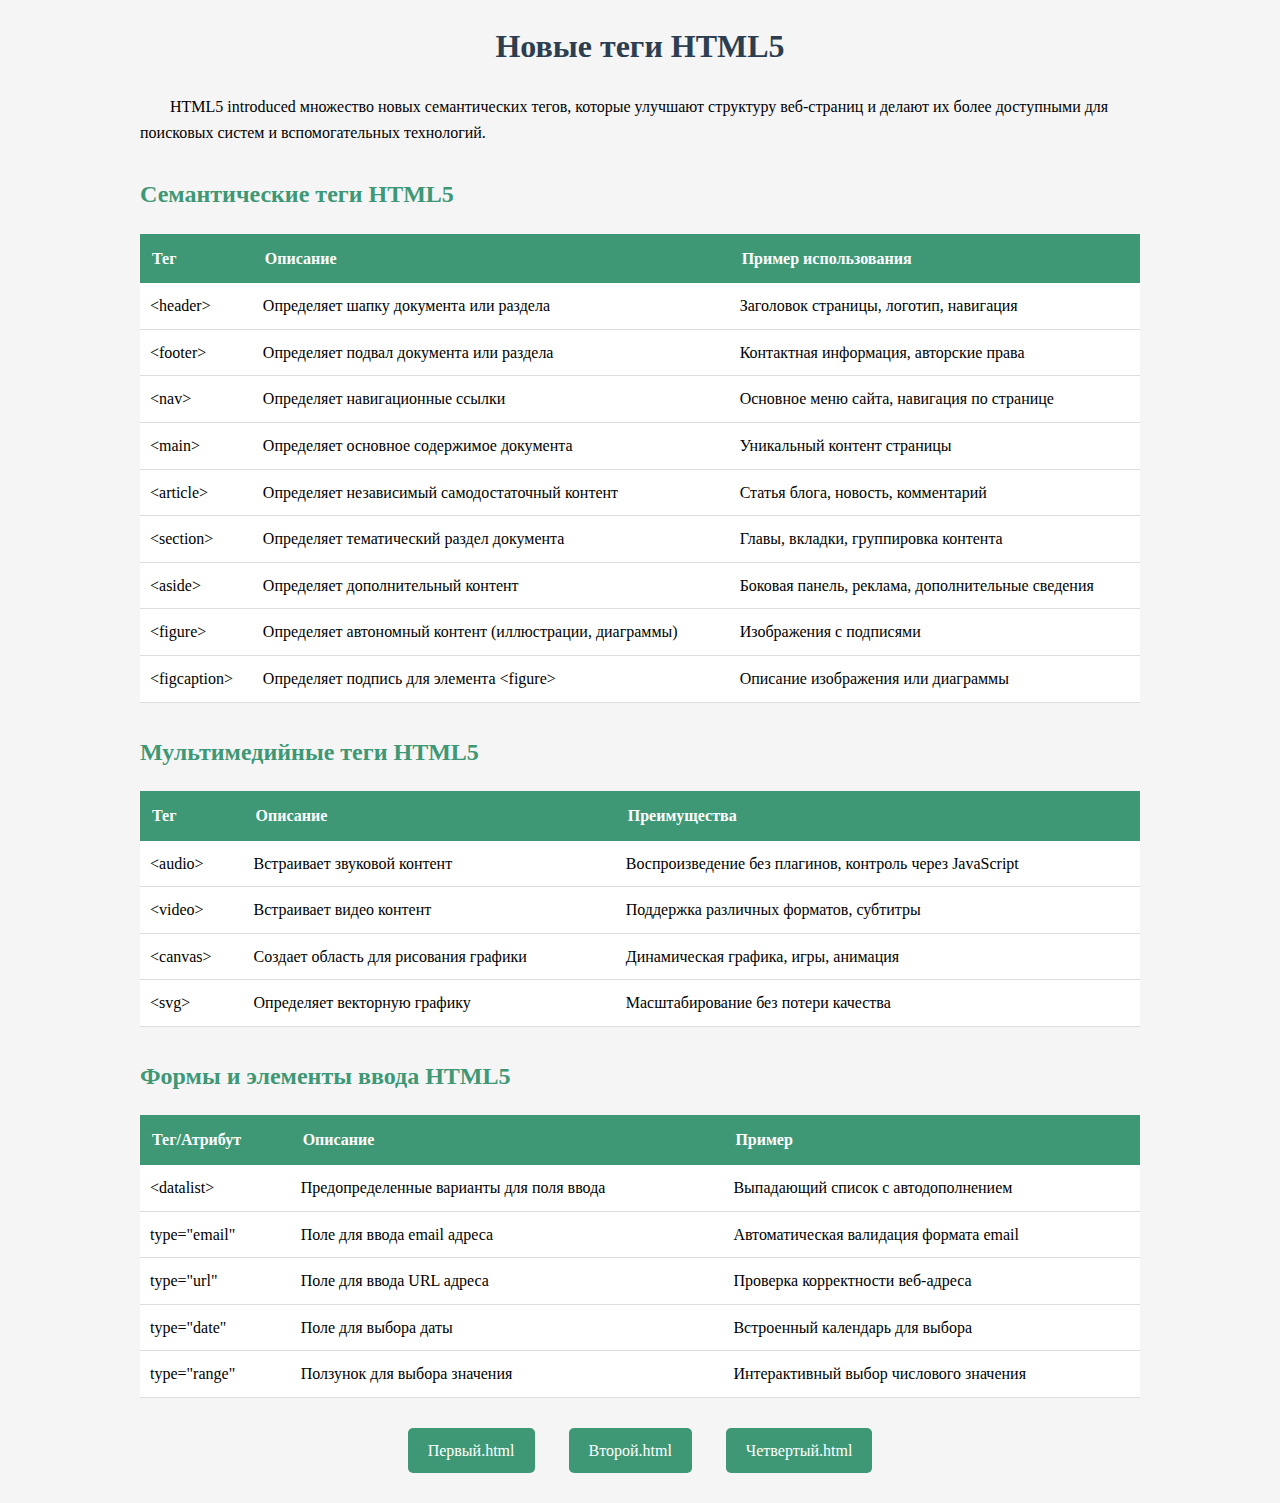
<file: Getting Started/Новая папка/Третий.html>
<!DOCTYPE html>
<html>
<head>
    <meta charset="UTF-8">
    <meta name="viewport" content="width=device-width, initial-scale=1.0">
    <title>Новые теги HTML5</title>
    <style>
        body {
            font-family: 'verdana', serif;
            line-height: 1.6;
            margin: 20px;            
            background-color: #f5f5f5;
            max-width: 1000px;
            margin-left: auto;
            margin-right: auto;
        }
        
        h1 {
            
            color: #2c3e50;
            text-align: center;
            
        }
        
        h2 {
            color: #3e9875;
            margin-top: 30px;
        }
        
        p {         
            
            margin-bottom: 15px;
            text-indent: 30px;                
        }   
        
        table {
            width: 100%;
            border-collapse: collapse;
            margin: 20px 0;
            background-color: white;            
        }
        
        th {
            background-color: #3e9875;
            color: white;
            padding: 12px;
            text-align: left;
        }
        
        td {
            padding: 10px;
            border-bottom: 1px solid #ddd;
        }   
       
        .navigation {
            text-align: center;
            margin: 30px 0;
        }
        
        .navigation a {
            display: inline-block;
            margin: 0 15px;
            padding: 10px 20px;
            background-color: #3e9875;
            color: white;
            text-decoration: none;
            border-radius: 5px;
            transition: background-color 0.3s;
        }        
       
    </style>
</head>
<body>

    <h1>Новые теги HTML5</h1>
    
    

    <p>HTML5 introduced множество новых семантических тегов, которые улучшают структуру веб-страниц и делают их более доступными для поисковых систем и вспомогательных технологий.</p>

    <h2>Семантические теги HTML5</h2>
    
    <table>
        <tr>
            <th>Тег</th>
            <th>Описание</th>
            <th>Пример использования</th>
        </tr>
        <tr>
            <td><span>&lt;header&gt;</span></td>
            <td>Определяет шапку документа или раздела</td>
            <td>Заголовок страницы, логотип, навигация</td>
        </tr>
        <tr>
            <td><span>&lt;footer&gt;</span></td>
            <td>Определяет подвал документа или раздела</td>
            <td>Контактная информация, авторские права</td>
        </tr>
        <tr>
            <td><span>&lt;nav&gt;</span></td>
            <td>Определяет навигационные ссылки</td>
            <td>Основное меню сайта, навигация по странице</td>
        </tr>
        <tr>
            <td><span>&lt;main&gt;</span></td>
            <td>Определяет основное содержимое документа</td>
            <td>Уникальный контент страницы</td>
        </tr>
        <tr>
            <td><span>&lt;article&gt;</span></td>
            <td>Определяет независимый самодостаточный контент</td>
            <td>Статья блога, новость, комментарий</td>
        </tr>
        <tr>
            <td><span>&lt;section&gt;</span></td>
            <td>Определяет тематический раздел документа</td>
            <td>Главы, вкладки, группировка контента</td>
        </tr>
        <tr>
            <td><span>&lt;aside&gt;</span></td>
            <td>Определяет дополнительный контент</td>
            <td>Боковая панель, реклама, дополнительные сведения</td>
        </tr>
        <tr>
            <td><span >&lt;figure&gt;</span></td>
            <td>Определяет автономный контент (иллюстрации, диаграммы)</td>
            <td>Изображения с подписями</td>
        </tr>
        <tr>
            <td><span >&lt;figcaption&gt;</span></td>
            <td>Определяет подпись для элемента &lt;figure&gt;</td>
            <td>Описание изображения или диаграммы</td>
        </tr>
    </table>

    <h2>Мультимедийные теги HTML5</h2>
    
    <table>
        <tr>
            <th>Тег</th>
            <th>Описание</th>
            <th>Преимущества</th>
        </tr>
        <tr>
            <td><span >&lt;audio&gt;</span></td>
            <td>Встраивает звуковой контент</td>
            <td>Воспроизведение без плагинов, контроль через JavaScript</td>
        </tr>
        <tr>
            <td><span >&lt;video&gt;</span></td>
            <td>Встраивает видео контент</td>
            <td>Поддержка различных форматов, субтитры</td>
        </tr>
        <tr>
            <td><span >&lt;canvas&gt;</span></td>
            <td>Создает область для рисования графики</td>
            <td>Динамическая графика, игры, анимация</td>
        </tr>
        <tr>
            <td><span >&lt;svg&gt;</span></td>
            <td>Определяет векторную графику</td>
            <td>Масштабирование без потери качества</td>
        </tr>
    </table>

    <h2>Формы и элементы ввода HTML5</h2>
    
    <table>
        <tr>
            <th>Тег/Атрибут</th>
            <th>Описание</th>
            <th>Пример</th>
        </tr>
        <tr>
            <td><span >&lt;datalist&gt;</span></td>
            <td>Предопределенные варианты для поля ввода</td>
            <td>Выпадающий список с автодополнением</td>
        </tr>
        <tr>
            <td><span >type="email"</span></td>
            <td>Поле для ввода email адреса</td>
            <td>Автоматическая валидация формата email</td>
        </tr>
        <tr>
            <td><span >type="url"</span></td>
            <td>Поле для ввода URL адреса</td>
            <td>Проверка корректности веб-адреса</td>
        </tr>
        <tr>
            <td><span >type="date"</span></td>
            <td>Поле для выбора даты</td>
            <td>Встроенный календарь для выбора</td>
        </tr>
        <tr>
            <td><span >type="range"</span></td>
            <td>Ползунок для выбора значения</td>
            <td>Интерактивный выбор числового значения</td>
        </tr>
    </table>

    <div class="navigation">
        <a href="Первый.html">Первый.html</a>
        <a href="Второй.html">Второй.html</a>
        <a href="Четвертый.html">Четвертый.html</a>
    </div>

</body>
</html>
</file>
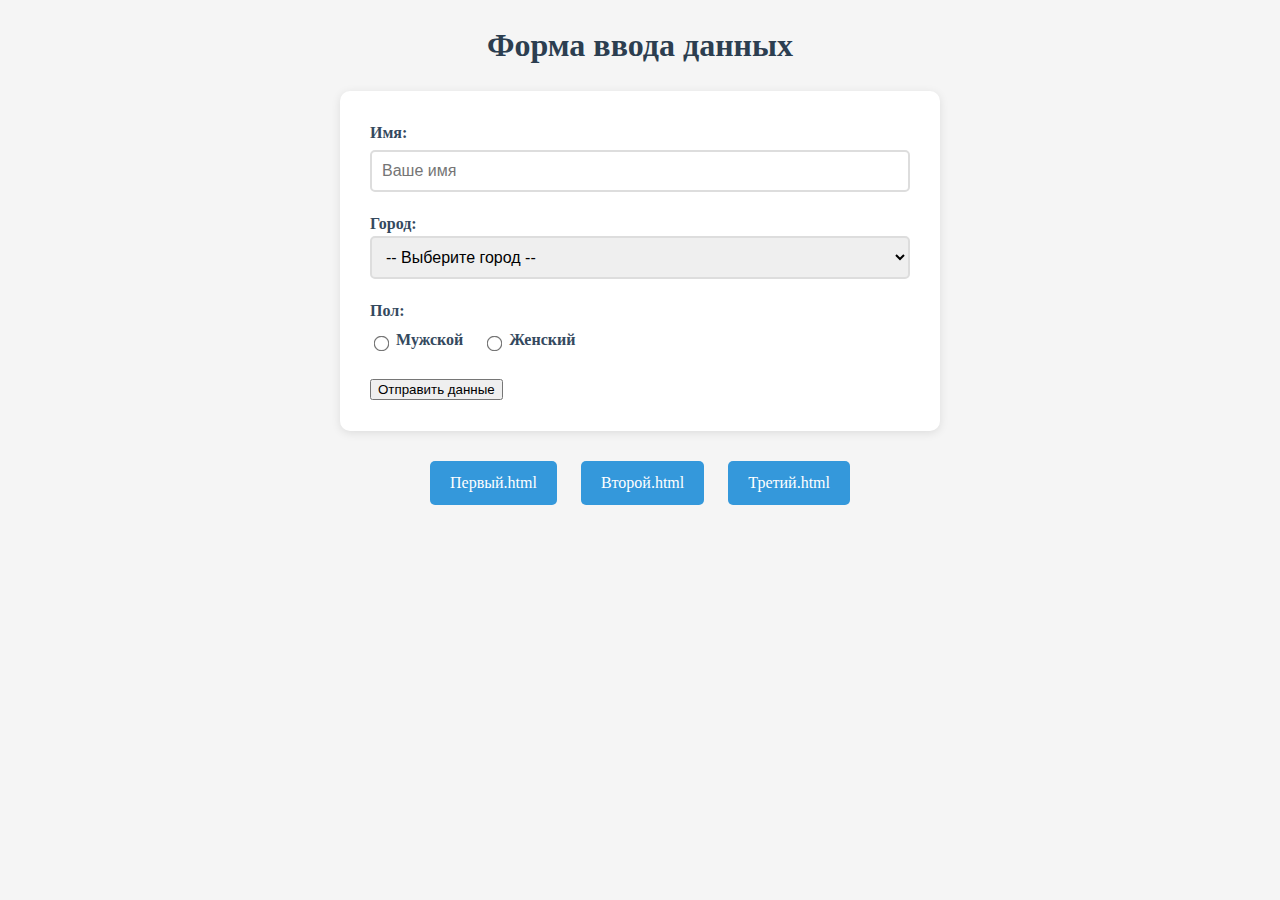
<file: Getting Started/Новая папка/Четвертый.html>
<!DOCTYPE html>
<html lang="ru">
<head>
    <meta charset="UTF-8">
    <meta name="viewport" content="width=device-width, initial-scale=1.0">
    <title>Форма ввода данных</title>
    <style>
        body {
            font-family: 'Garamond', serif;
            line-height: 1.5;
            margin: 20px;
            background-color: #f5f5f5;
            max-width: 600px;
            margin-left: auto;
            margin-right: auto;
        }
        
        h1 {
            color: #2c3e50;
            text-align: center;            
        }
        
        .form-container {
            background-color: white;
            padding: 30px;
            border-radius: 10px;
            box-shadow: 0 2px 10px rgba(0,0,0,0.1);
            margin: 20px 0;
        }
        
        .form-group {
            margin-bottom: 20px;
        }
        
        label {
            display: block;
            margin-bottom: 5px;
            font-weight: bold;
            color: #34495e;
        }
        
        input[type="text"],
        select {
            width: 100%;
            padding: 10px;
            border: 2px solid #ddd;
            border-radius: 5px;
            font-size: 16px;
            box-sizing: border-box;
        }
        
        input[type="text"]:focus,
        select:focus {
            border-color: #3498db;
            outline: none;
        }
        
        .radio-group {
            display: flex;
            gap: 20px;            
        }
        
        .radio-option {
            display: flex;
            align-items: center;
            gap: 5px;
        }
        
        input[type="radio"] {
            transform: scale(1.2);
        }
        
        input[type="submit"] {
            background-color: #3498db;
            color: white;
            padding: 12px 30px;
            border: none;
            border-radius: 5px;
            font-size: 16px;
            cursor: pointer;
            transition: background-color 0.3s;
            width: 100%;
        }
        
        button[type="submit"]:hover {
            background-color: #2980b9;
        }
        
        .navigation {
            text-align: center;
            margin: 30px 0;
        }
        
        .navigation a {
            display: inline-block;
            margin: 0 10px;
            padding: 10px 20px;
            background-color: #3498db;
            color: white;
            text-decoration: none;
            border-radius: 5px;
            transition: background-color 0.3s;
        }
        
    </style>
</head>
<body>

    <h1>Форма ввода данных</h1>   
    

    <div class="form-container">
        <form action="#" method="post">
            <div class="form-group">
                <label>Имя:</label>
                <input type="text" name="name" placeholder="Ваше имя" required>
            </div>
            
            <div class="form-group">
                 <label>Город:
        <select name="city" required>
            <option value="">-- Выберите город --</option>
            <option value="moscow">Москва</option>
            <option value="saint-petersburg">Санкт-Петербург</option>        
            <option value="kazan">Казань</option>                    
            <option value="samara">Самара</option>
            <option value="omsk">Омск</option>
            <option value="tula">Тула</option>
        </select>
    </label>
            </div>
            
            <div class="form-group">
                <label>Пол:</label>
                <div class="radio-group">
                    <div class="radio-option">
                        <input type="radio" id="male" name="gender" value="male" required>
                        <label for="male">Мужской</label>
                    </div>
                    <div class="radio-option">
                        <input type="radio" id="female" name="gender" value="female">
                        <label for="female">Женский</label>
                    </div>
                </div>
            </div>
            
            <button type="submit">Отправить данные</button>
        </form>
    </div>

    <div class="navigation">
        <a href="Первый.html">Первый.html</a>
        <a href="Второй.html">Второй.html</a>
        <a href="Третий.html">Третий.html</a>
    </div>

</body>
</html>
</file>
<file: main.css>
body {
    font-family: Arial, sans-serif;
    margin: 0;
    padding: 0;
    background-color: #f5f5f5;
    color: #333;
    line-height: 1.6;
}

.container {
    display: flex;
    max-width: 1200px;
    margin: 0 auto;
    background-color: white;
    min-height: 100vh;
}

/* Боковая панель */
.sidebar {
    width: 250px;
    position: fixed;
    height: 100vh;
    background-color: #2c3e50;
    color: white;
    padding: 20px 0;
}

.sidebar nav ul {
    list-style: none;
    padding: 0;
    margin: 0;
}

.sidebar nav li {
    margin: 0;
}

.sidebar nav a {
    display: block;
    color: white;
    text-decoration: none;
    padding: 15px 20px;
    border-left: 4px solid transparent;
    transition: all 0.3s;
}

.sidebar nav a:hover {
    background-color: #34495e;
    border-left: 4px solid #3498db;
}

/* Основной контент */
.content {
    flex: 1;
    padding: 30px;
    margin-left: 250px;
}

h1, h2, h3 {
    color: #2c3e50;
    margin-top: 0;
}

/* Таблицы */
table {
    width: 100%;
    border-collapse: collapse;
    margin: 20px 0;
}

table, th, td {
    border: 1px solid #ddd;
}

th, td {
    padding: 12px;
    text-align: left;
}

th {
    background-color: #f2f2f2;
    font-weight: bold;
}

/* Формы */
form {
    background-color: #f9f9f9;
    padding: 20px;
    border-radius: 5px;
    margin: 20px 0;
}

.form-group {
    margin-bottom: 15px;
}

label {
    display: block;
    margin-bottom: 5px;
    font-weight: bold;
    color: #34495e;
}

input, select, textarea {
    width: 100%;
    padding: 10px;
    margin: 5px 0 15px 0;
    border: 1px solid #ddd;
    border-radius: 3px;
    box-sizing: border-box;
}

input:focus, select:focus, textarea:focus {
    border-color: #3498db;
    outline: none;
    box-shadow: 0 0 5px rgba(52, 152, 219, 0.3);
}

/* Кнопки */
.btn {
    background-color: #3498db;
    color: white;
    padding: 12px 30px;
    border: none;
    border-radius: 3px;
    cursor: pointer;
    text-decoration: none;
    display: inline-block;
    text-align: center;
    transition: background-color 0.3s;
}

.btn:hover {
    background-color: #2980b9;
}

button {
    background-color: #3498db;
    color: white;
    padding: 12px 30px;
    border: none;
    border-radius: 3px;
    cursor: pointer;
}

button:hover {
    background-color: #2980b9;
}

/* Изображения */
.psychologist-photo {
    width: 200px;
    height: 200px;
    border-radius: 50%;
    object-fit: cover;
    border: 5px solid #ecf0f1;
    margin: 10px;
}

.services-images {
    display: flex;
    justify-content: space-around;
    margin: 20px 0;
    flex-wrap: wrap;
    gap: 20px;
}

.services-images img {
    width: 150px;
    height: 150px;
    object-fit: cover;
    border-radius: 10px;
}

/* Радио-кнопки */
.radio-group {
    display: flex;
    gap: 20px;
    margin: 10px 0 20px 0;
}

.radio-option {
    display: flex;
    align-items: center;
    gap: 8px;
}

.radio-option input[type="radio"] {
    width: auto;
    margin: 0;
}

.radio-option label {
    margin: 0;
    font-weight: normal;
}

/* Контейнер формы регистрации */
.form-container {
    line-height: 1.5;
    font-family: 'Garamond', serif;
    background-color: white;
    padding: 30px;
    border-radius: 10px;
    box-shadow: 0 2px 10px rgba(0,0,0,0.1);
    margin: 50px auto;
    max-width: 600px;
}

/* Стили для страницы контактов */
.contact-info {
    background-color: #f9f9f9;
    padding: 20px;
    border-radius: 5px;
    margin: 20px 0;
}

.contact-info p {
    margin: 10px 0;
    font-size: 16px;
    display: flex;
    align-items: center;
    gap: 10px;
}

.feedback-form {
    background-color: #f9f9f9;
    padding: 20px;
    border-radius: 5px;
    margin: 20px 0;
}

/* Социальные кнопки */
.social-buttons {
    margin: 30px 0;
}

.social-icons {
    display: flex;
    justify-content: center;
    gap: 20px;
    flex-wrap: wrap;
}

.social-icon {
    text-decoration: none;
    transition: transform 0.3s;
}

.social-icon:hover {
    transform: scale(1.1);
}

.social-icon img {
    width: 60px;
    height: 60px;
    object-fit: contain;
    border-radius: 10px;
}

/* Утилиты */
.text-center {
    text-align: center;
}

.mt-20 {
    margin-top: 20px;
}

.mb-20 {
    margin-bottom: 20px;
}

/* Мобильная версия */
@media (max-width: 768px) {
    .container {
        flex-direction: column;
    }
    
    .sidebar {
        position: fixed; 
        width: 20%;
        left: 0;
        padding: 10px 0;
    }
    
    .sidebar nav ul {
        display: flex;
        flex-wrap: wrap;
        justify-content: center;
        gap: 5px; 
    }
    
    .sidebar nav li {
        flex: 1;
        min-width: 140px;
    }
    
    .sidebar nav a {
        text-align: center;
        border-left: none;
        border-bottom: 4px solid transparent;
        padding: 8px 5px;
        font-size: 14px; 
        margin: 2px;
    }
    
    .sidebar nav a:hover {
        border-left: none;
        border-bottom: 4px solid #3498db;
    }
    
    .content {
        padding: 15px;
        margin-top: 0; 
    }
}

/* Стили для формы записи */
#appointment {
    margin: 30px 0;
}

#appointment form {
    background-color: #f9f9f9;
    padding: 25px;
    border-radius: 8px;
    border: 1px solid #e0e0e0;
}

#appointment label {
    display: block;
    margin: 15px 0 5px 0;
    font-weight: bold;
    color: #2c3e50;
}

#appointment input,
#appointment select {
    width: 100%;
    padding: 12px;
    border: 2px solid #ddd;
    border-radius: 5px;
    font-size: 16px;
    box-sizing: border-box;
}

#appointment input:focus,
#appointment select:focus {
    border-color: #3498db;
    outline: none;
}

#appointment button {
    background-color: #27ae60;
    color: white;
    padding: 15px 40px;
    border: none;
    border-radius: 5px;
    cursor: pointer;
    font-size: 16px;
    margin-top: 20px;
    width: 100%;
}

#appointment button:hover {
    background-color: #219a52;
}   

/* Стили для страницы отзывов */
#add-review {
    background-color: #f9f9f9;
    padding: 25px;
    border-radius: 8px;
    margin: 30px 0;
}


/* Стили для списка отзывов */
.reviews-container {
    display: flex;
    flex-direction: column;
    gap: 20px;
}

.review {
    background-color: #f8f9fa;
    padding: 20px;
    border-radius: 8px;
    border-left: 4px solid #3498db;
}

.review-header {
    display: flex;
    justify-content: space-between;
    align-items: center;
    margin-bottom: 10px;
}

.review-header strong {
    color: #2c3e50;
    font-size: 16px;
}

.rating {
    color: #ffc107;
    font-size: 18px;
}

.review-psychologist {
    color: #666;
    font-style: italic;
    margin-bottom: 10px;
}

.review-text {
    line-height: 1.5;
    margin-bottom: 10px;
}

.review-date {
    color: #999;
    font-size: 14px;
    text-align: right;
}
.review {
    position: relative;
}

.delete-btn {
    position: absolute;
    top: 10px;
    right: 10px;
    background: #e74c3c;
    color: white;
    border: none;
    border-radius: 50%;
    width: 30px;
    height: 30px;
    cursor: pointer;
    font-size: 16px;
    line-height: 25px; 
    text-align: center;
    padding: 0; 
}

.delete-btn:hover {
    background: #c0392b;
}

.review {
    position: relative;
    padding-right: 40px; 
}
</file>
<file: Getting Started/main.css>
body {
    font-family: Arial, sans-serif;
    margin: 0;
    padding: 0;
    background-color: #f5f5f5;
    color: #333;
    line-height: 1.6;
}

.container {
    display: flex;
    max-width: 1200px;
    margin: 0 auto;
    background-color: white;
    min-height: 100vh;
}

/* Боковая панель */
.sidebar {
    width: 250px;
    position: fixed;
    height: 100vh;
    background-color: #2c3e50;
    color: white;
    padding: 20px 0;
}

.sidebar nav ul {
    list-style: none;
    padding: 0;
    margin: 0;
}

.sidebar nav li {
    margin: 0;
}

.sidebar nav a {
    display: block;
    color: white;
    text-decoration: none;
    padding: 15px 20px;
    border-left: 4px solid transparent;
    transition: all 0.3s;
}

.sidebar nav a:hover {
    background-color: #34495e;
    border-left: 4px solid #3498db;
}

/* Основной контент */
.content {
    flex: 1;
    padding: 30px;
    margin-left: 250px;
}

h1, h2, h3 {
    color: #2c3e50;
    margin-top: 0;
}

/* Таблицы */
table {
    width: 100%;
    border-collapse: collapse;
    margin: 20px 0;
}

table, th, td {
    border: 1px solid #ddd;
}

th, td {
    padding: 12px;
    text-align: left;
}

th {
    background-color: #f2f2f2;
    font-weight: bold;
}

/* Формы */
form {
    background-color: #f9f9f9;
    padding: 20px;
    border-radius: 5px;
    margin: 20px 0;
}

.form-group {
    margin-bottom: 15px;
}

label {
    display: block;
    margin-bottom: 5px;
    font-weight: bold;
    color: #34495e;
}

input, select, textarea {
    width: 100%;
    padding: 10px;
    margin: 5px 0 15px 0;
    border: 1px solid #ddd;
    border-radius: 3px;
    box-sizing: border-box;
}

input:focus, select:focus, textarea:focus {
    border-color: #3498db;
    outline: none;
    box-shadow: 0 0 5px rgba(52, 152, 219, 0.3);
}

/* Кнопки */
.btn {
    background-color: #3498db;
    color: white;
    padding: 12px 30px;
    border: none;
    border-radius: 3px;
    cursor: pointer;
    text-decoration: none;
    display: inline-block;
    text-align: center;
    transition: background-color 0.3s;
}

.btn:hover {
    background-color: #2980b9;
}

button {
    background-color: #3498db;
    color: white;
    padding: 12px 30px;
    border: none;
    border-radius: 3px;
    cursor: pointer;
}

button:hover {
    background-color: #2980b9;
}

/* Изображения */
.psychologist-photo {
    width: 200px;
    height: 200px;
    border-radius: 50%;
    object-fit: cover;
    border: 5px solid #ecf0f1;
    margin: 10px;
}

.services-images {
    display: flex;
    justify-content: space-around;
    margin: 20px 0;
    flex-wrap: wrap;
    gap: 20px;
}

.services-images img {
    width: 150px;
    height: 150px;
    object-fit: cover;
    border-radius: 10px;
}

/* Радио-кнопки */
.radio-group {
    display: flex;
    gap: 20px;
    margin: 10px 0 20px 0;
}

.radio-option {
    display: flex;
    align-items: center;
    gap: 8px;
}

.radio-option input[type="radio"] {
    width: auto;
    margin: 0;
}

.radio-option label {
    margin: 0;
    font-weight: normal;
}

/* Контейнер формы регистрации */
.form-container {
    line-height: 1.5;
    font-family: 'Garamond', serif;
    background-color: white;
    padding: 30px;
    border-radius: 10px;
    box-shadow: 0 2px 10px rgba(0,0,0,0.1);
    margin: 50px auto;
    max-width: 600px;
}

/* Стили для страницы контактов */
.contact-info {
    background-color: #f9f9f9;
    padding: 20px;
    border-radius: 5px;
    margin: 20px 0;
}

.contact-info p {
    margin: 10px 0;
    font-size: 16px;
    display: flex;
    align-items: center;
    gap: 10px;
}

.feedback-form {
    background-color: #f9f9f9;
    padding: 20px;
    border-radius: 5px;
    margin: 20px 0;
}

/* Социальные кнопки */
.social-buttons {
    margin: 30px 0;
}

.social-icons {
    display: flex;
    justify-content: center;
    gap: 20px;
    flex-wrap: wrap;
}

.social-icon {
    text-decoration: none;
    transition: transform 0.3s;
}

.social-icon:hover {
    transform: scale(1.1);
}

.social-icon img {
    width: 60px;
    height: 60px;
    object-fit: contain;
    border-radius: 10px;
}

/* Утилиты */
.text-center {
    text-align: center;
}

.mt-20 {
    margin-top: 20px;
}

.mb-20 {
    margin-bottom: 20px;
}

/* Мобильная версия */
@media (max-width: 768px) {
    .container {
        flex-direction: column;
    }
    
    .sidebar {
        position: fixed; /* убрать fixed */
        width: 20%;
        left: 0;
        padding: 10px 0;
    }
    
    .sidebar nav ul {
        display: flex;
        flex-wrap: wrap;
        justify-content: center;
        gap: 5px; /* расстояние между пунктами */
    }
    
    .sidebar nav li {
        flex: 1;
        min-width: 140px; /* ширина пунктов */
    }
    
    .sidebar nav a {
        text-align: center;
        border-left: none;
        border-bottom: 4px solid transparent;
        padding: 8px 5px;
        font-size: 14px; /* уменьшить шрифт */
        margin: 2px;
    }
    
    .sidebar nav a:hover {
        border-left: none;
        border-bottom: 4px solid #3498db;
    }
    
    .content {
        padding: 15px;
        margin-top: 0; /* убрать отступ */
    }
}

/* Стили для формы записи */
#appointment {
    margin: 30px 0;
}

#appointment form {
    background-color: #f9f9f9;
    padding: 25px;
    border-radius: 8px;
    border: 1px solid #e0e0e0;
}

#appointment label {
    display: block;
    margin: 15px 0 5px 0;
    font-weight: bold;
    color: #2c3e50;
}

#appointment input,
#appointment select {
    width: 100%;
    padding: 12px;
    border: 2px solid #ddd;
    border-radius: 5px;
    font-size: 16px;
    box-sizing: border-box;
}

#appointment input:focus,
#appointment select:focus {
    border-color: #3498db;
    outline: none;
}

#appointment button {
    background-color: #27ae60;
    color: white;
    padding: 15px 40px;
    border: none;
    border-radius: 5px;
    cursor: pointer;
    font-size: 16px;
    margin-top: 20px;
    width: 100%;
}

#appointment button:hover {
    background-color: #219a52;
}
</file>
